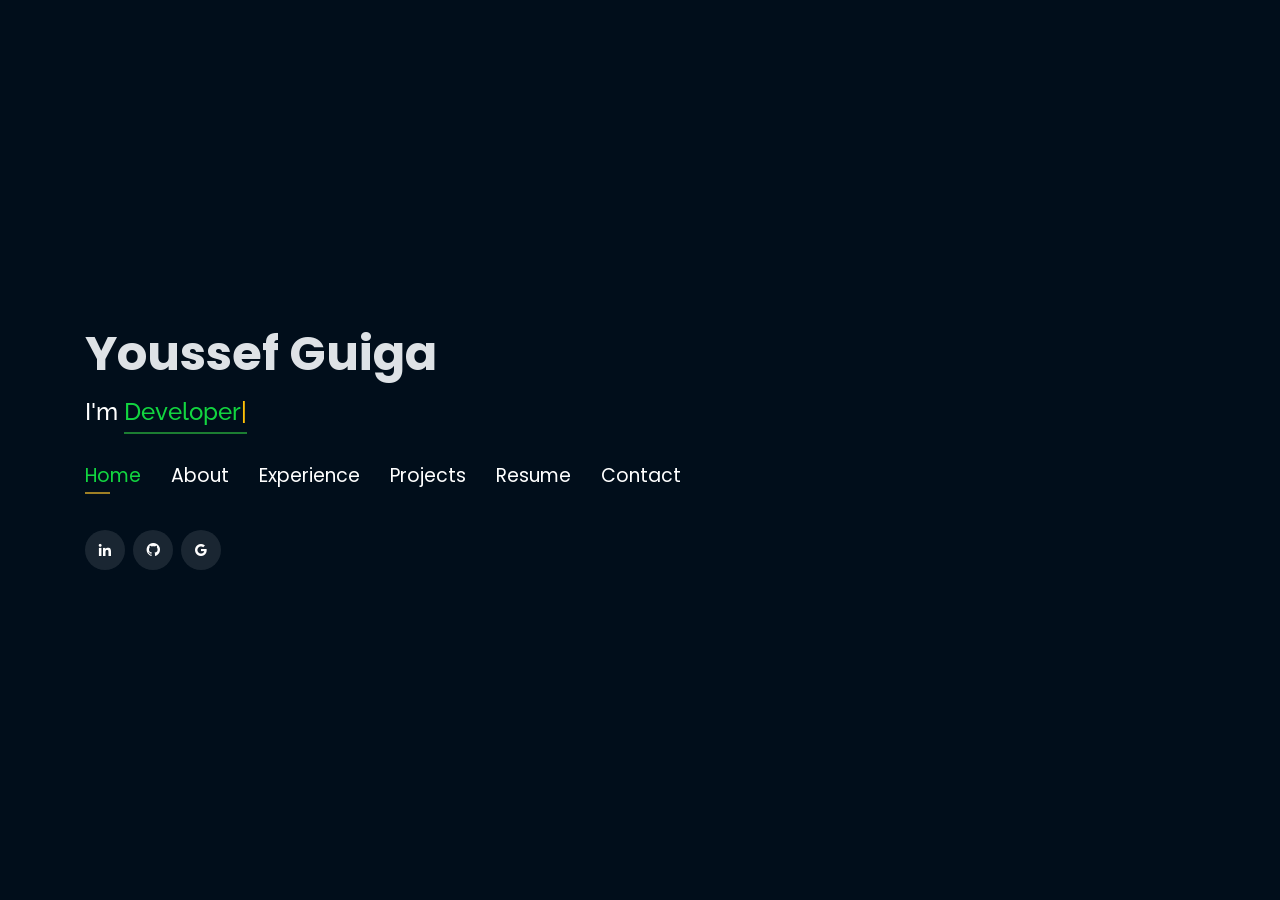
<file: index.html>
<!DOCTYPE html>
<html lang="en">

<head>
  <!-- Google Tag Manager -->
  <script>(function(w,d,s,l,i){w[l]=w[l]||[];w[l].push({'gtm.start':
  new Date().getTime(),event:'gtm.js'});var f=d.getElementsByTagName(s)[0],
  j=d.createElement(s),dl=l!='dataLayer'?'&l='+l:'';j.async=true;j.src=
  'https://www.googletagmanager.com/gtm.js?id='+i+dl;f.parentNode.insertBefore(j,f);
  })(window,document,'script','dataLayer','GTM-5BB8W2X');</script>
  <!-- End Google Tag Manager -->
  <link rel="icon" type="image/png" href="/favicon.png"/>
  <meta charset="utf-8">
  <meta content="width=device-width, initial-scale=1.0" name="viewport">

  <title>Personal Portfolio</title>
  <meta content="" name="descriptison">
  <meta content="" name="keywords">

  <!-- Google Fonts -->
  <link href="https://fonts.googleapis.com/css?family=Open+Sans:300,300i,400,400i,600,600i,700,700i|Raleway:300,300i,400,400i,500,500i,600,600i,700,700i|Poppins:300,300i,400,400i,500,500i,600,600i,700,700i" rel="stylesheet">

  <!-- Vendor CSS Files -->
  <link href="assets/vendor/bootstrap/css/bootstrap.min.css" rel="stylesheet">
  <link href="assets/vendor/icofont/icofont.min.css" rel="stylesheet">
  <link href="assets/vendor/remixicon/remixicon.css" rel="stylesheet">
  <link href="assets/vendor/owl.carousel/assets/owl.carousel.min.css" rel="stylesheet">
  <link href="assets/vendor/boxicons/css/boxicons.min.css" rel="stylesheet">
  <link href="assets/vendor/venobox/venobox.css" rel="stylesheet">

  <!-- Template Main CSS File -->
  <link href="assets/css/style.css" rel="stylesheet">


  <!-- Global site tag (gtag.js) - Google Analytics -->
  <script async src="https://www.googletagmanager.com/gtag/js?id=UA-169007209-3"></script>
  <script>
    window.dataLayer = window.dataLayer || [];
    function gtag(){dataLayer.push(arguments);}
    gtag('js', new Date());

    gtag('config', 'UA-169007209-3');
  </script>



  <!-- =======================================================
  * Template Name: Personal - v2.1.0
  * Template URL: https://bootstrapmade.com/personal-free-resume-bootstrap-template/
  * Author: BootstrapMade.com
  * License: https://bootstrapmade.com/license/
  ======================================================== -->
</head>

<body>
  
  <!-- Google Tag Manager (noscript) -->
  <noscript><iframe src="https://www.googletagmanager.com/ns.html?id=GTM-5BB8W2X"
  height="0" width="0" style="display:none;visibility:hidden"></iframe></noscript>
  <!-- End Google Tag Manager (noscript) -->
  <!-- ======= Header ======= -->
  <header id="header" class="header-tops">

    <div class="container">

      <h1><a href="index.html">Youssef Guiga</a></h1>
      <h2 style="color:#fff">I'm <span class="typing" style="color:#12D640"></span></h2>
      <nav class="nav-menu d-none d-lg-block">
        <ul>
          <li class="active"><a href="#header"> <span>Home</span></a></li>
          <li><a href="#about"><span>About</span></a></li>
          <li><a href="#experience"> <span>Experience</span></a></li>
<!--          <li><a href="#projects"> <span>Projects</span></a></li>-->
          <li><a href="#portfolio"> <span>Projects</span></a></li>
          
          <li><a href="assets/img/experience/youssef_guiga_cv.pdf" target="_blank"> <span>Resume</span></a></li>
          <!-- <li><a href="#links"> <span>Resume & Links</span></a></li> -->
          <li><a href="#contacts"> <span>Contact</span></a></li>

        </ul>
      </nav><!-- .nav-menu -->

      <div class="social-links">
          <a href="https://www.linkedin.com/in/youssefguiga/" target="_blank" class="linkedin"><i class="bx bxl-linkedin"></i></a>
          <a href="https://github.com/Youssef-Guiga" target="_blank" class="github"><i class="bx bxl-github"></i></a>
          <a href="mailto:youssefguiga@gmail.com" target="_blank" class="google"><i class="bx bxl-google"></i></a>

      </div>

    </div>
  </header><!-- End Header -->

  <!-- ======= About Section ======= -->
  <section id="about" class="about">

    <!-- ======= About Me ======= -->
    <div class="about-me container">

      <div class="section-title">
        <h2>About</h2>
      </div>

      <div class="row">
        <div class="col-lg-4" data-aos="fade-right">
          <img src="assets/img/me.JPG" class="img-fluid" alt="">
        </div>
        <div class="col-lg-8 pt-4 pt-lg-0 content" data-aos="fade-left">
          <p>Final-year Computer Science and Networks Engineering student at INSAT, passionate about Cloud Computing
            and DevOps. Proven hands-on experience in full-stack web development and designing scalable,
            high-performance infrastructure. Currently seeking a 6-month Graduation Internship (PFE) starting
            February 2027 in Cloud/DevOps environments.
          </p>
          <!-- <div class="row">
            <div class="col-lg-6">
              <ul>
                <li><i class="icofont-rounded-right"></i> <strong>Birthday:</strong> 12 October 1996</li>
                <li><i class="icofont-rounded-right"></i> <strong>Phone:</strong> +1 480-401-8112</li>
              </ul>
            </div>
            <div class="col-lg-6">
              <ul>
                <li><i class="icofont-rounded-right"></i> <strong>City:</strong> Tempe, AZ</li>
                <li><i class="icofont-rounded-right"></i> <strong>Email:</strong> rajaprerak@gmail.com</li>
              </ul>
            </div>
          </div> -->
        </div>
      </div>

    </div><!-- End About Me -->

   <!-- ======= Interests ======= -->
<div class="interests container">

  <div class="section-title">
    <h2>Interests</h2>
  </div>

  <div class="row gy-4">
        <!-- DevOps & Cloud -->
    <div class="col-lg-6 d-flex mb-4">
      <div class="interest-group bg-custom-dark p-4 rounded w-100 d-flex flex-column justify-content-between">
        <h3 class="text-light">☁️ DevOps & Cloud</h3>
        <p class="text-muted">Deploying, automating and monitoring systems</p>
        <div class="tags mt-auto">
          <span>Docker</span>
          <span>GitHub Actions</span>
          <span>Jenkins</span>
          <span>Terraform</span>
          <span>AWS</span>
          <span>Azure</span>
          <span>Prometheus</span>
          <span>kubernetes</span>
        </div>
      </div>
    </div>
    <!-- Frontend Development -->
    <div class="col-lg-6 d-flex mb-4">
      <div class="interest-group bg-custom-dark p-4 rounded w-100 d-flex flex-column justify-content-between">
        <h3 class="text-light">🎨 Frontend Development</h3>
        <p class="text-muted">Creating interactive and user-friendly interfaces</p>
        <div class="tags mt-auto">
          <span>Angular</span>
          <span>Tailwind CSS</span>
        </div>
      </div>
    </div>

    <!-- Backend Development -->
    <div class="col-lg-6 d-flex mb-4">
      <div class="interest-group bg-custom-dark p-4 rounded w-100 d-flex flex-column justify-content-between">
        <h3 class="text-light">🧠 Backend Development</h3>
        <p class="text-muted">Building fast and scalable APIs and logic</p>
        <div class="tags mt-auto">
          <span>Express.js</span>
          <span>NestJS</span>
        </div>
      </div>
    </div>

    <!-- Databases -->
    <div class="col-lg-6 d-flex mb-4">
      <div class="interest-group bg-custom-dark p-4 rounded w-100 d-flex flex-column justify-content-between">
        <h3 class="text-light">🗄️ Databases</h3>
        <p class="text-muted">Managing and structuring application data</p>
        <div class="tags mt-auto">
          <span>MySQL</span>
          <span>PostgreSQL</span>
        </div>
      </div>
    </div>



  </div>
</div>
<!-- End Interests -->

  </section><!-- End About Section -->
  <!-- Start Experience Section -->

  <section id="experience" class="services">
    <div class="container">
      <div class="section-title">
        <h2>Experience</h2>
      </div>
      <div class="row">
          <div class="col-lg-12" data-aos="fade-up">

              <!-- PwC France -->
              <div class="col-md-12 mt-4 mt-md-0 icon-box" data-aos="fade-up" data-aos-delay="100">
                <h4 style="text-align:left;">
                  <img src="assets/img/experience/pwc_logo.jpeg" alt="PwC France" style="height:24px; width:24px; margin-right:10px; vertical-align:middle">
                  <a href="#" style="color:#12d640">PwC France</a><br>
                </h4>
                <h5 style="text-align:left;">Summer 2026</h5>
                <p style="text-align:left;color:#fff"><em>Software Engineering Intern</em></p>
                <ul style="text-align:left;">
                  <li>Built a gateway that optimizes routing of prompts across a set of models based on price and benchmark performance.</li>
                  <li>Focused on scalability and statelessness in the system's design.</li>
                </ul>
              </div>

              <!-- BeMySense -->
              <div class="col-md-12 mt-4 mt-md-0 icon-box" data-aos="fade-up" data-aos-delay="100">
                <h4 style="text-align:left;">
                  <img src="assets/img/experience/bemysense_logo.jpeg" alt="BeMySense" style="height:24px; width:24px; margin-right:10px; vertical-align:middle">
                  <a href="#" style="color:#12d640">BeMySense</a>
                  <span style="color:#aaa;font-size:0.85em;">(Qatar)</span><br>
                </h4>
                <h5 style="text-align:left;">2025 - Present</h5>
                <p style="text-align:left;color:#fff"><em>Cloud & DevOps Engineer</em></p>
                <ul style="text-align:left;">
                  <li>Managed AWS infrastructure, optimizing performance, security, and scalability.</li>
                  <li>Contributing to backend development.</li>
                </ul>
              </div>

              <!-- CarbonJar -->
              <div class="col-md-12 mt-4 mt-md-0 icon-box" data-aos="fade-up" data-aos-delay="100">
                <h4 style="text-align:left;">
                  <img src="assets/img/experience/carbon_jar_logo.jpeg" alt="CarbonJar" style="height:24px; width:24px; margin-right:10px; vertical-align:middle">
                  <a href="#" style="color:#12d640">CarbonJar</a><br>
                </h4>
                <h5 style="text-align:left;">2025</h5>
                <p style="text-align:left;color:#fff"><em>Cloud & DevOps Engineer</em></p>
                <ul style="text-align:left;">
                  <li>Built the AWS infrastructure for a SaaS platform, focusing on scalability, reliability, and automation.</li>
                  <li>Strengthened cloud and DevOps skills through end-to-end infrastructure ownership.</li>
                </ul>
              </div>

              <!-- JoodLab Internship -->
              <div class="col-md-12 mt-4 mt-md-0 icon-box" data-aos="fade-up" data-aos-delay="100">
                <h4 style="text-align:left;">
                  <!-- REPLACE WITH YOUR IMAGE ICON -->
                  <img src="assets/img/experience/joodlab.jpeg" alt="DevOps" style="height:24px; width:24px; margin-right:10px; vertical-align:middle">
                  <a href="#" style="color:#12d640">JoodLab</a><br>
                </h4>
                <h5 style="text-align:left;">June 2024 - August 2024</h5>
                <p style="text-align:left;color:#fff"><em>DevOps Intern</em></p>
                <ul style="text-align:left;">
                  <li>Designed and implemented CI/CD pipelines using Docker and Flask.</li>
                  <li>Automated workflow processes with Python scripts.</li>
                  <li>Contributed to web development projects.</li>
                </ul>
              </div>

              <!-- HackSpace Instructor -->
              <div class="col-md-12 mt-4 mt-md-0 icon-box" data-aos="fade-up" data-aos-delay="100">
                <h4 style="text-align:left;">
                  <!-- REPLACE WITH YOUR IMAGE ICON -->
                  <img src="assets/img/experience/hackspace.jpg" alt="Teaching" style="height:24px; width:24px; margin-right:10px; vertical-align:middle">
                  <a href="#" style="color:#12d640">HackSpace</a><br>
                </h4>
                <h5 style="text-align:left;">September 2023 - Present</h5>
                <p style="text-align:left;color:#fff"><em>Instructor</em></p>
                <ul style="text-align:left;">
                  <li>Mentored 50+ students in Arduino, Python, and web development through hands-on workshops.</li>
                  <li>Developed beginner-friendly curricula.</li>
                </ul>
              </div>

              <!-- JEI Membership -->
              <div class="col-md-12 mt-4 mt-md-0 icon-box" data-aos="fade-up" data-aos-delay="100">
                <h4 style="text-align:left;">
                  <!-- REPLACE WITH YOUR IMAGE ICON -->
                  <img src="assets/img/experience/jei.jpg" alt="Team" style="height:24px; width:24px; margin-right:10px; vertical-align:middle">
                  <a href="https://www.linkedin.com/company/junior-entreprise-insat/" style="color:#12d640">Junior Entreprise INSAT (JEI)</a><br>
                </h4>
                <h5 style="text-align:left;">2023 - Present</h5>
                <p style="text-align:left;color:#fff"><em>Active Member</em></p>
                <ul style="text-align:left;">
                  <li>Collaborated on real-world projects for clients.</li>
                  <li>As a member of JEI, I actively contributed to the deployment of numerous projects.</li>
                </ul>
              </div>

              <!-- ACM SysAdmin -->
              <div class="col-md-12 mt-4 mt-md-0 icon-box" data-aos="fade-up" data-aos-delay="100">
                <h4 style="text-align:left;">
                  <!-- REPLACE WITH YOUR IMAGE ICON -->
                  <img src="assets/img/experience/acm.jpg" alt="Server" style="height:24px; width:24px; margin-right:10px; vertical-align:middle">
                  <a href="https://www.acm.org/" style="color:#12d640">Association for Computing Machinery (ACM)</a><br>
                </h4>
                <h5 style="text-align:left;">2022 - 2023</h5>
                <p style="text-align:left;color:#fff"><em>System Administrator</em></p>
                <ul style="text-align:left;">
                  <li>Built and maintained infrastructure for competitive programming events serving 100+ participants.</li>
                  <li>Configured Docker-based judging systems (DOM-JUDGE) that improved competition runtime reliability by.</li>
                </ul>
              </div>
          </div>
        </div>
    </div>
</section>

  <!-- End Experience Section -->



  <!-- Start Project Section -->
  <section id="portfolio" class="portfolio">
    <div class="container">

      <div class="section-title">
        <h2>Projects</h2>
      </div>
      
      <div class="row">
        <div class="col-lg-12 d-flex justify-content-center">
          <ul id="portfolio-flters">
            <li data-filter="*" class="filter-active">All</li>
            <li data-filter=".filter-app">Web-App</li>
            <li data-filter=".filter-project">Project</li>
          </ul>
        </div>
      </div>

      <div class="row portfolio-container">
        <div class="col-lg-4 col-md-6 portfolio-item filter-project">
          <center><h4>CineVault</h4></center>
          <div class="portfolio-wrap">
            <img src="assets/img/project/cinevault.png" class="img-fluid" alt="CineVault">
            <div class="portfolio-info">
              <div class="portfolio-links">
                <a href="projects/cinevault.html" data-gall="portfolioDetailsGallery" data-vbtype="iframe" class="venobox" title="Project Details"><i class="bx bx-info-circle"></i></a>
              </div>
            </div>
          </div>
        </div>

        <div class="col-lg-4 col-md-6 portfolio-item filter-project">
          <center><h4>Unifunl</h4></center>
          <div class="portfolio-wrap">
            <img src="assets/img/project/unifunl.png" class="img-fluid" alt="Unifunl">
            <div class="portfolio-info">
              <div class="portfolio-links">
                <a href="projects/unifunl.html" data-gall="portfolioDetailsGallery" data-vbtype="iframe" class="venobox" title="Project Details"><i class="bx bx-info-circle"></i></a>
              </div>
            </div>
          </div>
        </div>

         <div class="col-lg-4 col-md-6 portfolio-item filter-project">
          <center><h4>Orbit</h4></center>
          <div class="portfolio-wrap">
            <img src="assets/img/project/491955798_122123738996747048_7343676805666899504_n.jpg" class="img-fluid" alt="">
            <div class="portfolio-info">
              
              <div class="portfolio-links">
                <a href="projects/iras.html" data-gall="portfolioDetailsGallery" data-vbtype="iframe" class="venobox" title="Project Details"><i class="bx bx-info-circle"></i></a>
              </div>
            </div>
          </div>
        </div>
                <div class="col-lg-4 col-md-6 portfolio-item filter-app">
          <center><h4>NRW </h4></center>
          <div class="portfolio-wrap">
            <img src="assets/img/project/Capture d'écran 2025-05-04 215129.png" class="img-fluid" alt="">
            <div class="portfolio-info">
              <div class="portfolio-links">
                <a href="projects/vdg.html" data-gall="portfolioDetailsGallery" data-vbtype="iframe" class="venobox" title="Project Details"><i class="bx bx-info-circle"></i></a>
              </div>
            </div>
          </div>
        </div>
        <div class="col-lg-4 col-md-6 portfolio-item filter-app">
          <center><h4>Book Store</h4></center>
          <div class="portfolio-wrap">
            <img src="assets/img/project/inside-book-store-yau-ma-tei-hong-kong_1048944-9756385.webp" class="img-fluid" alt="">
            <div class="portfolio-info">
              
              <div class="portfolio-links">
                <a href="projects/twitteranalysis.html" data-gall="portfolioDetailsGallery" data-vbtype="iframe" class="venobox" title="Project Details"><i class="bx bx-info-circle"></i></a>
              </div>
            </div>
          </div>
        </div>

       
                <div class="col-lg-4 col-md-6 portfolio-item filter-project">
          <center><h4>mlops pipeline</h4></center>
          <div class="portfolio-wrap">
            <img src="assets/img/project/mlops.webp" class="img-fluid" alt="">
            <div class="portfolio-info">
              
              <div class="portfolio-links">
                <a href="projects/mlops-pipeline.html" data-gall="portfolioDetailsGallery" data-vbtype="iframe" class="venobox" title="Project Details"><i class="bx bx-info-circle"></i></a>
              </div>
            </div>
          </div>
        </div>

        <div class="col-lg-4 col-md-6 portfolio-item filter-app">
          <center><h4>insat wbesite</h4></center>
          <div class="portfolio-wrap">
            <img src="assets/img/project/Capture d'écran 2025-05-04 211527.png" class="img-fluid" alt="">
            <div class="portfolio-info">
              
              <div class="portfolio-links">
                <a href="projects/musicplayer.html" data-gall="portfolioDetailsGallery" data-vbtype="iframe" class="venobox" title="Project Details"><i class="bx bx-info-circle"></i></a>
              </div>
            </div>
          </div>
        </div>

        <div class="col-lg-4 col-md-6 portfolio-item filter-app">
          <center><h4>todo app</h4></center>
          <div class="portfolio-wrap">
            <img src="assets/img/project/267c058c-1de3-400f-9a0b-1ae57d8dddf1 (1).jpg" class="img-fluid" alt="">
            <div class="portfolio-info">
              
              <div class="portfolio-links">
                <a href="projects/recommender.html" data-gall="portfolioDetailsGallery" data-vbtype="iframe" class="venobox" title="Project Details"><i class="bx bx-info-circle"></i></a>
              </div>
            </div>
          </div>
        </div>

        <!-- <div class="col-lg-4 col-md-6 portfolio-item filter-app">
          <center><h4>To-Do App</h4></center>
          <div class="portfolio-wrap">
            <img src="assets/img/project/todo.jpg" class="img-fluid" alt="">
            <div class="portfolio-info">
              <div class="portfolio-links">
                <a href="projects/todo.html" data-gall="portfolioDetailsGallery" data-vbtype="iframe" class="venobox" title="Project Details"><i class="bx bx-info-circle"></i></a>
              </div>
            </div>
          </div>
        </div> -->

        <div class="col-lg-4 col-md-6 portfolio-item filter-app">
          <!-- <br> -->
          <center><h4>flask blog</h4></center>
          <div class="portfolio-wrap">
            <img src="assets/img/project/information-articles-blogging-device-screen_53876-124046.webp" class="img-fluid" alt="">
            <div class="portfolio-info">
              <h4>Resume Section Classifier</h4>
              <div class="portfolio-links">
                <a href="projects/resume.html" data-gall="portfolioDetailsGallery" data-vbtype="iframe" class="venobox" title="Project Details"><i class="bx bx-info-circle"></i></a>
              </div>
            </div>
          </div>
        </div>

        <!-- <div class="col-lg-4 col-md-6 portfolio-item filter-app">
          <br>
          <center><h4>Tech Blog</h4></center>
          <div class="portfolio-wrap">
            <img src="assets/img/project/blog.jpg" class="img-fluid" alt="">
            <div class="portfolio-info">
              <div class="portfolio-links">
                <a href="projects/blog.html" data-gall="portfolioDetailsGallery" data-vbtype="iframe" class="venobox" title="Project Details"><i class="bx bx-info-circle"></i></a>
              </div>
            </div>
          </div>
        </div> -->

 

        <!-- <div class="col-lg-4 col-md-6 portfolio-item filter-app">
          <center><h4>ML-DL Web-App</h4></center>
          <div class="portfolio-wrap">
            <img src="assets/img/project/ml.jpg" class="img-fluid" alt="">
            <div class="portfolio-info">
              <div class="portfolio-links">
                <a href="projects/ml.html" data-gall="portfolioDetailsGallery" data-vbtype="iframe" class="venobox" title="Project Details"><i class="bx bx-info-circle"></i></a>
              </div>
            </div>
          </div>
        </div>

        

        <div class="col-lg-4 col-md-6 portfolio-item filter-project">
    
          <center><h4>Image Generator</h4></center>
          <div class="portfolio-wrap">
            <img src="assets/img/project/gan.jpg" class="img-fluid" alt="">
            <div class="portfolio-info">
              <div class="portfolio-links">
                <a href="projects/gan.html" data-gall="portfolioDetailsGallery" data-vbtype="iframe" class="venobox" title="Project Details"><i class="bx bx-info-circle"></i></a>
              </div>
            </div>
          </div>
        </div> -->

      </div>
    </div>
  </section>

  <!-- End Project Section -->



 




  <!-- Start Links section -->
  <section id="links" class="services">
    <div class="container">
      <div class="section-title">
        <h2>Resume & Links</h2>
      </div>
      <div class="row">
        <div class="col-md-3 mt-4 mt-md-0 icon-box" data-aos="fade-up" data-aos-delay="100">
          <a href="assets/img/experience/youssef_guiga_cv.pdf" target="_blank"><div class="icon"><i class="icofont-page"></i></div></a>
          <h4 class="title"><a href="assets/img/experience/youssef_guiga_cv.pdf" target="_blank">Resume</a></h4>
          <p class="description" style="color:#fff;">The link contains downloadable resume</p>
        </div>

        <!-- <div class="col-md-3 mt-4 mt-md-0 icon-box" data-aos="fade-up" data-aos-delay="100">
          <a href="https://techingenious.herokuapp.com/" target="_blank"><div class="icon"><i class="icofont-page"></i></div></a>
          <h4 class="title"><a href="https://techingenious.herokuapp.com/" target="_blank">Blog</a></h4>
          <p class="description" style="color:#fff;">Blog containing articles on AI, coding, development</p>
        </div> -->
      </div>
    </div>
  </section> <!--End Links Section -->


  <!-- Start Contact Section -->

  <section id="contacts" class="contact">
    <div class="container">

      <div class="section-title">
        <h2>Contact</h2>
      </div>

      <div class="row mt-2">

        <div class="col-md-6 d-flex align-items-stretch">
          <div class="info-box">
            <i class="bx bx-map"></i>
            <h3>My Address</h3>
            <p>cite olympique</p>
            <p>tunis</p>
            
          </div>
        </div>

        <div class="col-md-6 mt-4 mt-md-0 d-flex align-items-stretch">
          <div class="info-box">
            <i class="bx bx-share-alt"></i>
            <h3>Social Profiles</h3>
            <div class="social-links">
              <a href="https://www.linkedin.com/in/youssefguiga/" target="_blank" class="linkedin"><i class="bx bxl-linkedin"></i></a>
              <a href="https://github.com/Youssef-Guiga" target="_blank" class="github"><i class="bx bxl-github"></i></a>
              <a href="mailto:youssefguiga@gmail.com" target="_blank" class="google"><i class="bx bxl-google"></i></a>

            </div>
          </div>
        </div>

        <div class="col-md-6 mt-4 d-flex align-items-stretch">
          <div class="info-box">
            <i class="bx bx-envelope"></i>
            <h3>Email</h3>
            <p>youssefguiga@gmail.com</p>
            <p>youssef.guiga@insat.ucar.tn</p>
          </div>
        </div>
        <div class="col-md-6 mt-4 d-flex align-items-stretch">
          <div class="info-box">
            <i class="bx bx-phone-call"></i>
            <h3>Contact</h3>
            <p>+216 25215252</p>
          </div>
        </div>
      </div>
      <!-- <div id="sfczmlqxr5caww28rswrt8849ghbekgnh3j" ></div><script type="text/javascript" src="https://counter1.stat.ovh/private/counter.js?c=zmlqxr5caww28rswrt8849ghbekgnh3j&down=async" async></script><noscript><a href="https://www.freecounterstat.com" title="free web counter"><img src="https://counter1.stat.ovh/private/freecounterstat.php?c=zmlqxr5caww28rswrt8849ghbekgnh3j" border="0" title="free web counter" alt="free web counter" style="visibility: none;"></a></noscript> -->
    </div>
  </section>

  <!-- End Contact Section -->

  <!-- Vendor JS Files -->
  <script src="assets/vendor/jquery/jquery.min.js"></script>
  <script src="assets/vendor/bootstrap/js/bootstrap.bundle.min.js"></script>
  <script src="assets/vendor/jquery.easing/jquery.easing.min.js"></script>
  <script src="assets/vendor/php-email-form/validate.js"></script>
  <script src="assets/vendor/waypoints/jquery.waypoints.min.js"></script>
  <script src="assets/vendor/counterup/counterup.min.js"></script>
  <script src="assets/vendor/owl.carousel/owl.carousel.min.js"></script>
  <script src="assets/vendor/isotope-layout/isotope.pkgd.min.js"></script>
  <script src="assets/vendor/venobox/venobox.min.js"></script>
  <script src="assets/vendor/typed.js/typed.min.js"></script>
  <script type="text/javascript">
    var typed = new Typed('.typing',{
      strings: ["Developer", "Cloud and Devops Enthusiast"],
      loop: true,
      typeSpeed: 65,
      backSpeed: 65
    });
  </script>

  <!-- Template Main JS File -->
  <script src="assets/js/main.js"></script>

</body>

</html>
</file>
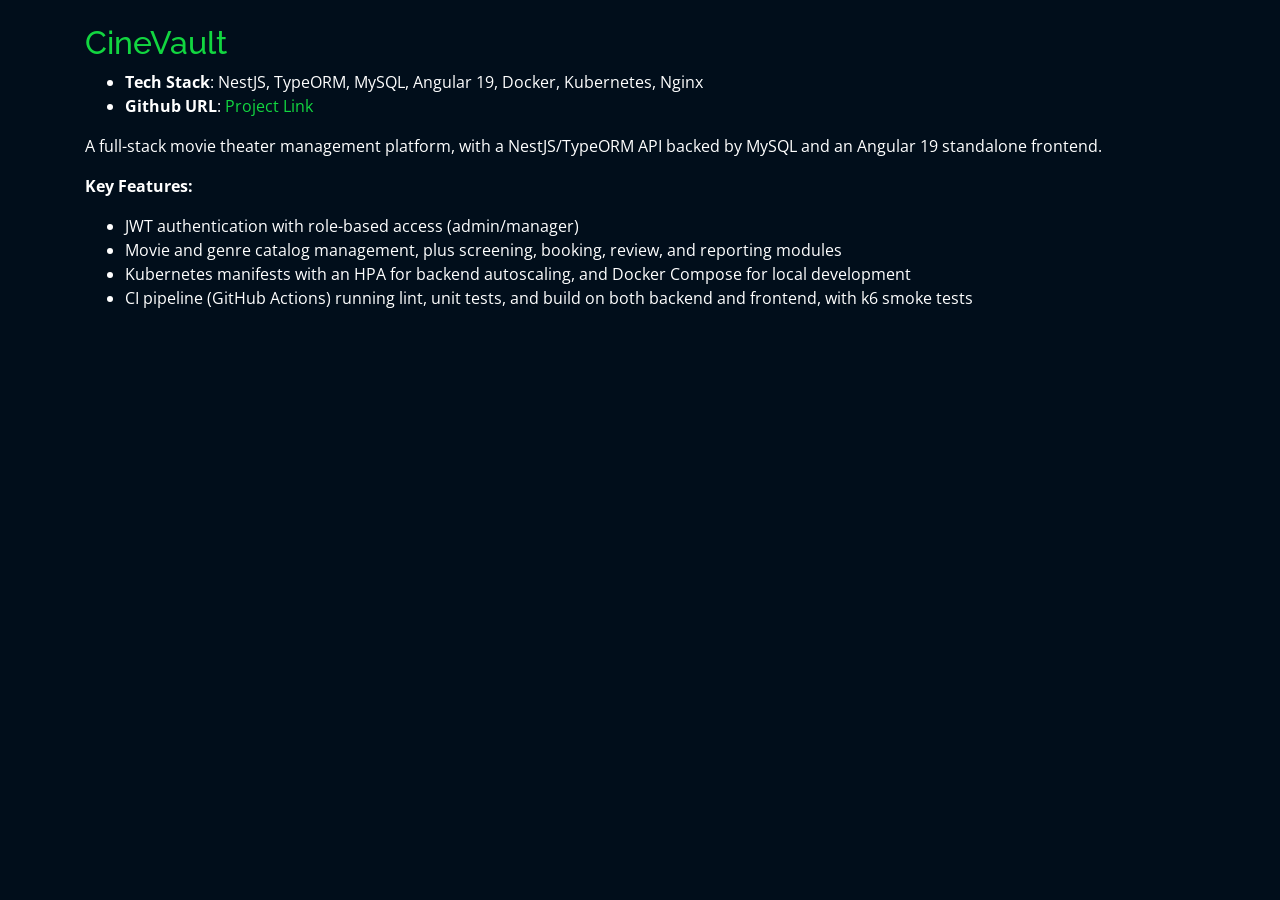
<file: projects/cinevault.html>
<html lang="en">
<head>
    <meta charset="utf-8">
    <meta content="width=device-width, initial-scale=1.0" name="viewport">

    <title>CineVault</title>
    <meta content="Full-stack movie theater management platform built with NestJS and Angular" name="description">
    <meta content="nestjs, angular, typeorm, mysql, docker, kubernetes, ci/cd" name="keywords">

    <!-- Favicons -->
    <link href="../assets/img/favicon.png" rel="icon">
    <link href="../assets/img/apple-touch-icon.png" rel="apple-touch-icon">

    <!-- Google Fonts -->
    <link href="https://fonts.googleapis.com/css?family=Open+Sans:300,300i,400,400i,600,600i,700,700i|Raleway:300,300i,400,400i,500,500i,600,600i,700,700i|Poppins:300,300i,400,400i,500,500i,600,600i,700,700i" rel="stylesheet">

    <!-- Vendor CSS Files -->
    <link href="../assets/vendor/bootstrap/css/bootstrap.min.css" rel="stylesheet">
    <link href="../assets/vendor/icofont/icofont.min.css" rel="stylesheet">
    <link href="../assets/vendor/remixicon/remixicon.css" rel="stylesheet">
    <link href="../assets/vendor/owl.carousel/assets/owl.carousel.min.css" rel="stylesheet">
    <link href="../assets/vendor/boxicons/css/boxicons.min.css" rel="stylesheet">
    <link href="../assets/vendor/venobox/venobox.css" rel="stylesheet">

    <!-- Template Main CSS File -->
    <link href="../assets/css/style.css" rel="stylesheet">
</head>

<body>
<!-- ======= Portfolio Details ======= -->
<main id="main">
  <div id="portfolio-details" class="portfolio-details">
    <div class="container">
      <div class="row">
        <div class="col-lg-12 portfolio-info">
          <br>
          <h2 style="color:#12d640">CineVault</h2>
          <ul>
            <li><strong>Tech Stack</strong>: NestJS, TypeORM, MySQL, Angular 19, Docker, Kubernetes, Nginx</li>
            <li><strong>Github URL</strong>: <a href="https://github.com/Youssef-Guiga/Cine-vault" target="_blank">Project Link</a></li>
          </ul>
          <p>
            A full-stack movie theater management platform, with a NestJS/TypeORM API backed by MySQL and
            an Angular 19 standalone frontend.
          </p>
          <p><strong>Key Features:</strong></p>
          <ul>
            <li>JWT authentication with role-based access (admin/manager)</li>
            <li>Movie and genre catalog management, plus screening, booking, review, and reporting modules</li>
            <li>Kubernetes manifests with an HPA for backend autoscaling, and Docker Compose for local development</li>
            <li>CI pipeline (GitHub Actions) running lint, unit tests, and build on both backend and frontend, with k6 smoke tests</li>
          </ul>
        </div>
      </div>
    </div>
  </div><!-- End Portfolio Details -->
</main><!-- End #main -->

<!-- Vendor JS Files -->
<script src="../assets/vendor/jquery/jquery.min.js"></script>
<script src="../assets/vendor/bootstrap/js/bootstrap.bundle.min.js"></script>
<script src="../assets/vendor/jquery.easing/jquery.easing.min.js"></script>
<script src="../assets/vendor/php-email-form/validate.js"></script>
<script src="../assets/vendor/waypoints/jquery.waypoints.min.js"></script>
<script src="../assets/vendor/counterup/counterup.min.js"></script>
<script src="../assets/vendor/owl.carousel/owl.carousel.min.js"></script>
<script src="../assets/vendor/isotope-layout/isotope.pkgd.min.js"></script>
<script src="../assets/vendor/venobox/venobox.min.js"></script>

<!-- Template Main JS File -->
<script src="../assets/js/main.js"></script>
</body>
</html>
</file>
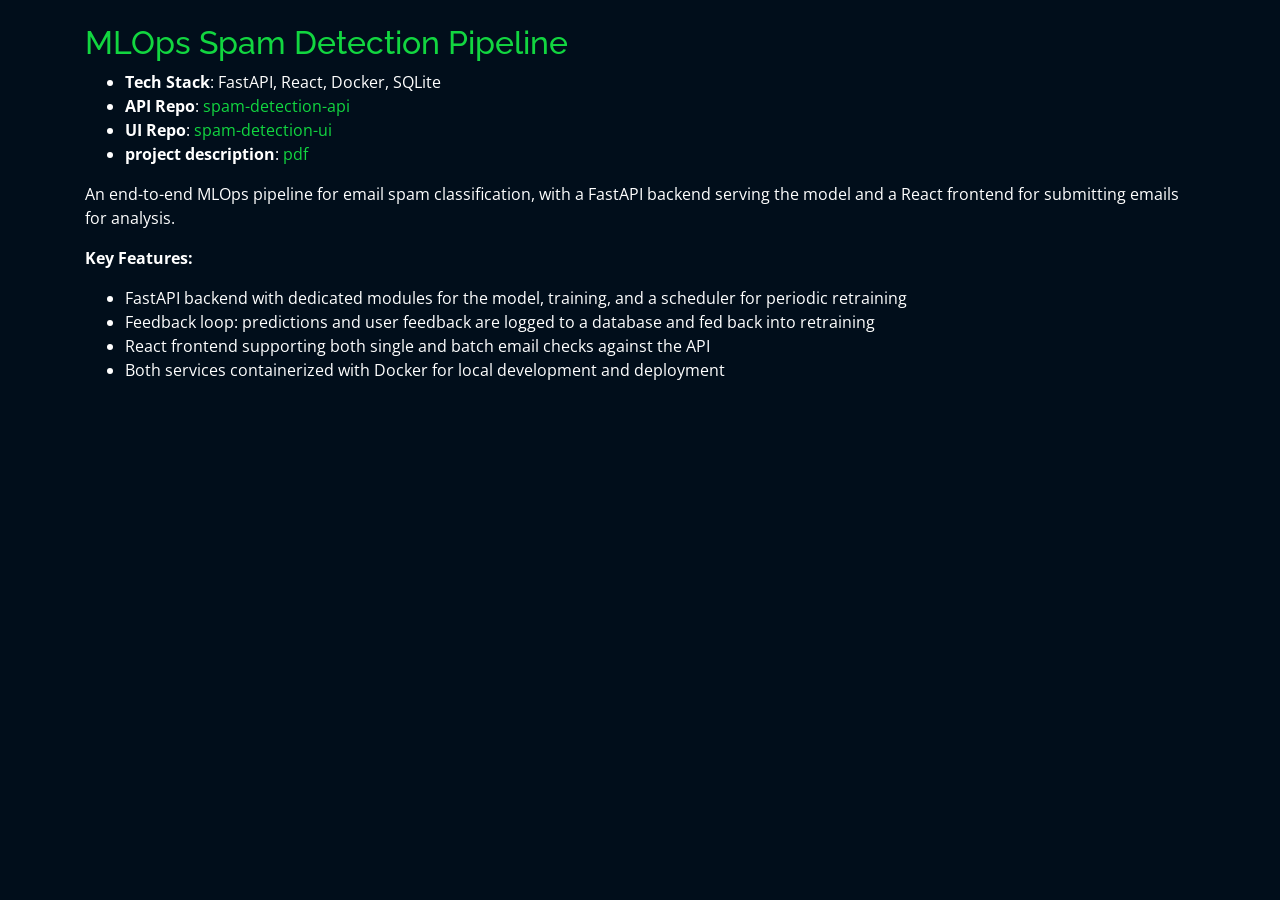
<file: projects/mlops-pipeline.html>
<html lang="en">
<head>
    <meta charset="utf-8">
    <meta content="width=device-width, initial-scale=1.0" name="viewport">
  
    <title>MLOps Spam Detection Pipeline</title>
    <meta content="MLOps pipeline for email spam classification with a FastAPI backend and React frontend" name="description">
    <meta content="mlops, fastapi, react, docker, machine learning, spam detection" name="keywords">
  
    <!-- Favicons -->
    <link href="../assets/img/favicon.png" rel="icon">
    <link href="../assets/img/apple-touch-icon.png" rel="apple-touch-icon">
  
    <!-- Google Fonts -->
    <link href="https://fonts.googleapis.com/css?family=Open+Sans:300,300i,400,400i,600,600i,700,700i|Raleway:300,300i,400,400i,500,500i,600,600i,700,700i|Poppins:300,300i,400,400i,500,500i,600,600i,700,700i" rel="stylesheet">
  
    <!-- Vendor CSS Files -->
    <link href="../assets/vendor/bootstrap/css/bootstrap.min.css" rel="stylesheet">
    <link href="../assets/vendor/icofont/icofont.min.css" rel="stylesheet">
    <link href="../assets/vendor/remixicon/remixicon.css" rel="stylesheet">
    <link href="../assets/vendor/owl.carousel/assets/owl.carousel.min.css" rel="stylesheet">
    <link href="../assets/vendor/boxicons/css/boxicons.min.css" rel="stylesheet">
    <link href="../assets/vendor/venobox/venobox.css" rel="stylesheet">
  
    <!-- Template Main CSS File -->
    <link href="../assets/css/style.css" rel="stylesheet">
</head>

<body>
<!-- ======= Portfolio Details ======= -->
<main id="main">
  <div id="portfolio-details" class="portfolio-details">
    <div class="container">
      <div class="row">
        <div class="col-lg-12 portfolio-info">
          <br>
          <h2 style="color:#12d640">MLOps Spam Detection Pipeline</h2>
          <ul>
            <li><strong>Tech Stack</strong>: FastAPI, React, Docker, SQLite</li>
            <li><strong>API Repo</strong>: <a href="https://github.com/Youssef-Guiga/spam-detection-api" target="_blank">spam-detection-api</a></li>
            <li><strong>UI Repo</strong>: <a href="https://github.com/Youssef-Guiga/spam-detection-ui" target="_blank">spam-detection-ui</a></li>
            <li><strong>project description</strong>: <a href="https://drive.google.com/file/d/1RjZwPcrWYnxg-Posi4r5AeGNrNO6SJDq/view?usp=sharing" target="_blank">pdf</a></li>
          </ul>

          <p>
            An end-to-end MLOps pipeline for email spam classification, with a FastAPI backend serving the
            model and a React frontend for submitting emails for analysis.
          </p>

          <p><strong>Key Features:</strong></p>
          <ul>
            <li>FastAPI backend with dedicated modules for the model, training, and a scheduler for periodic retraining</li>
            <li>Feedback loop: predictions and user feedback are logged to a database and fed back into retraining</li>
            <li>React frontend supporting both single and batch email checks against the API</li>
            <li>Both services containerized with Docker for local development and deployment</li>
          </ul>
        </div>
      </div>
    </div>
  </div><!-- End Portfolio Details -->
</main><!-- End #main -->

<!-- Vendor JS Files -->
<script src="../assets/vendor/jquery/jquery.min.js"></script>
<script src="../assets/vendor/bootstrap/js/bootstrap.bundle.min.js"></script>
<script src="../assets/vendor/jquery.easing/jquery.easing.min.js"></script>
<script src="../assets/vendor/php-email-form/validate.js"></script>
<script src="../assets/vendor/waypoints/jquery.waypoints.min.js"></script>
<script src="../assets/vendor/counterup/counterup.min.js"></script>
<script src="../assets/vendor/owl.carousel/owl.carousel.min.js"></script>
<script src="../assets/vendor/isotope-layout/isotope.pkgd.min.js"></script>
<script src="../assets/vendor/venobox/venobox.min.js"></script>

<!-- Template Main JS File -->
<script src="../assets/js/main.js"></script>
</body>
</html>
</file>
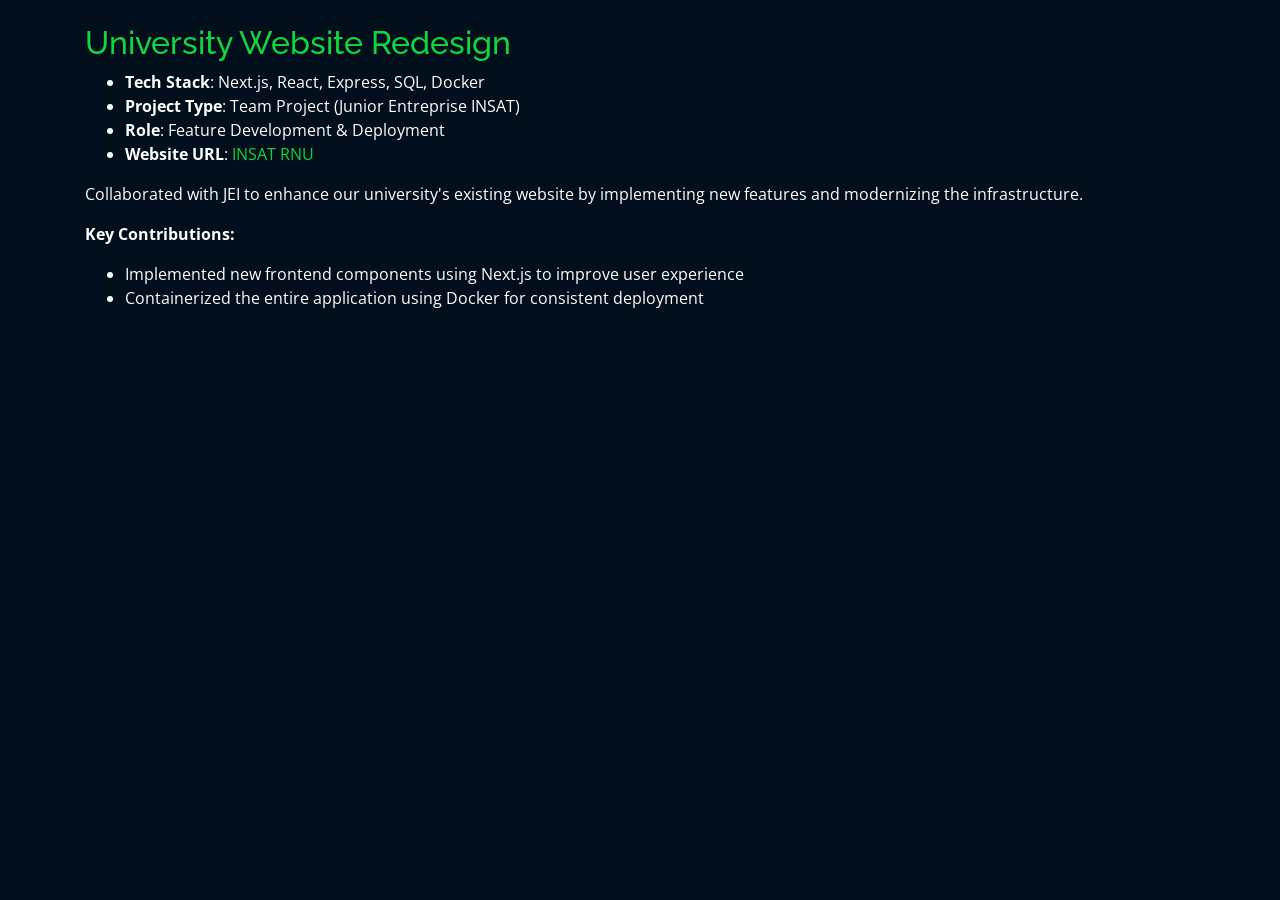
<file: projects/musicplayer.html>
<html lang="en">
<head>
    <meta charset="utf-8">
    <meta content="width=device-width, initial-scale=1.0" name="viewport">
  
    <title>University Website Redesign</title>
    <meta content="Collaborative project to enhance university website with JEI" name="description">
    <meta content="nextjs, react, express, docker, university website" name="keywords">
  
    <!-- Favicons -->
    <link href="../assets/img/favicon.png" rel="icon">
    <link href="../assets/img/apple-touch-icon.png" rel="apple-touch-icon">
  
    <!-- Google Fonts -->
    <link href="https://fonts.googleapis.com/css?family=Open+Sans:300,300i,400,400i,600,600i,700,700i|Raleway:300,300i,400,400i,500,500i,600,600i,700,700i|Poppins:300,300i,400,400i,500,500i,600,600i,700,700i" rel="stylesheet">
  
    <!-- Vendor CSS Files -->
    <link href="../assets/vendor/bootstrap/css/bootstrap.min.css" rel="stylesheet">
    <link href="../assets/vendor/icofont/icofont.min.css" rel="stylesheet">
    <link href="../assets/vendor/remixicon/remixicon.css" rel="stylesheet">
    <link href="../assets/vendor/owl.carousel/assets/owl.carousel.min.css" rel="stylesheet">
    <link href="../assets/vendor/boxicons/css/boxicons.min.css" rel="stylesheet">
    <link href="../assets/vendor/venobox/venobox.css" rel="stylesheet">
  
    <!-- Template Main CSS File -->
    <link href="../assets/css/style.css" rel="stylesheet">
</head>

<body>
<!-- ======= Portfolio Details ======= -->
<main id="main">
  <div id="portfolio-details" class="portfolio-details">
    <div class="container">

      <div class="row">
        <div class="col-lg-12 portfolio-info">
          <br>
          <h2 style="color:#12d640">University Website Redesign</h2>
          <ul>
            <li><strong>Tech Stack</strong>: Next.js, React, Express, SQL, Docker</li>
            <li><strong>Project Type</strong>: Team Project (Junior Entreprise INSAT)</li>
            <li><strong>Role</strong>: Feature Development & Deployment</li>
            <li><strong>Website URL</strong>: <a href="https://insat.rnu.tn/" target="_blank">INSAT RNU</a></li>
          </ul>

          <p>
            Collaborated with JEI to enhance our university's existing website by implementing new features and modernizing the infrastructure.
          </p>
          
          <p>
            <strong>Key Contributions:</strong>
          </p>
          <ul>
            <li>Implemented new frontend components using Next.js to improve user experience</li>
            <li>Containerized the entire application using Docker for consistent deployment</li>
          </ul> 
        </div>
      </div>

    </div>
  </div><!-- End Portfolio Details -->
</main><!-- End #main -->

<!-- Vendor JS Files -->
<script src="../assets/vendor/jquery/jquery.min.js"></script>
<script src="../assets/vendor/bootstrap/js/bootstrap.bundle.min.js"></script>
<script src="../assets/vendor/jquery.easing/jquery.easing.min.js"></script>
<script src="../assets/vendor/php-email-form/validate.js"></script>
<script src="../assets/vendor/waypoints/jquery.waypoints.min.js"></script>
<script src="../assets/vendor/counterup/counterup.min.js"></script>
<script src="../assets/vendor/owl.carousel/owl.carousel.min.js"></script>
<script src="../assets/vendor/isotope-layout/isotope.pkgd.min.js"></script>
<script src="../assets/vendor/venobox/venobox.min.js"></script>

<!-- Template Main JS File -->
<script src="../assets/js/main.js"></script>
</body>
</html>
</file>
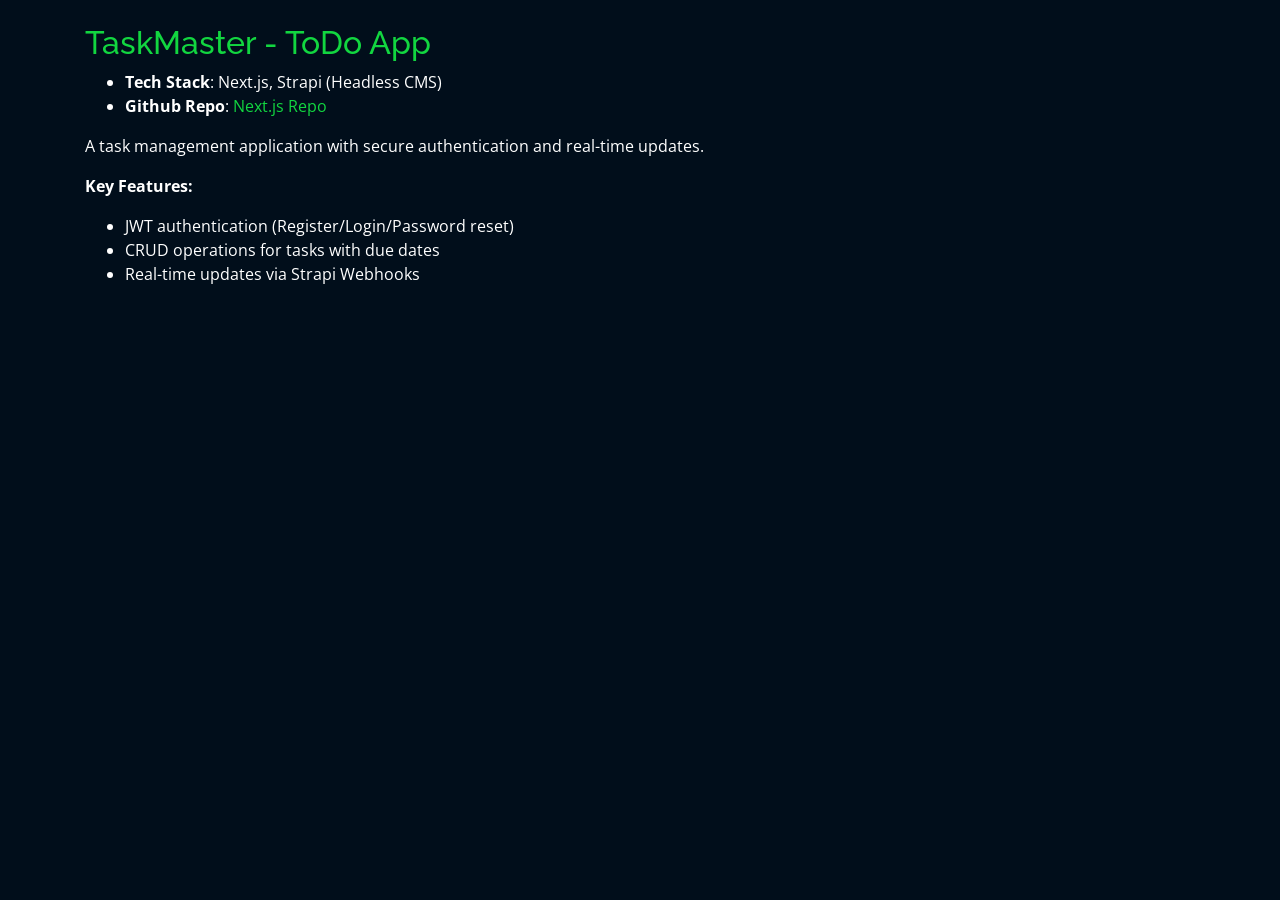
<file: projects/recommender.html>
<html lang="en">
<head>
    <meta charset="utf-8">
    <meta content="width=device-width, initial-scale=1.0" name="viewport">
  
    <title>TaskMaster - ToDo App</title>
    <meta content="Full-featured ToDo application with JWT authentication" name="description">
    <meta content="nextjs, strapi, todo app, jwt authentication" name="keywords">
  
    <!-- Favicons -->
    <link href="../assets/img/favicon.png" rel="icon">
    <link href="../assets/img/apple-touch-icon.png" rel="apple-touch-icon">
  
    <!-- Google Fonts -->
    <link href="https://fonts.googleapis.com/css?family=Open+Sans:300,300i,400,400i,600,600i,700,700i|Raleway:300,300i,400,400i,500,500i,600,600i,700,700i|Poppins:300,300i,400,400i,500,500i,600,600i,700,700i" rel="stylesheet">
  
    <!-- Vendor CSS Files -->
    <link href="../assets/vendor/bootstrap/css/bootstrap.min.css" rel="stylesheet">
    <link href="../assets/vendor/icofont/icofont.min.css" rel="stylesheet">
    <link href="../assets/vendor/remixicon/remixicon.css" rel="stylesheet">
    <link href="../assets/vendor/owl.carousel/assets/owl.carousel.min.css" rel="stylesheet">
    <link href="../assets/vendor/boxicons/css/boxicons.min.css" rel="stylesheet">
    <link href="../assets/vendor/venobox/venobox.css" rel="stylesheet">
  
    <!-- Template Main CSS File -->
    <link href="../assets/css/style.css" rel="stylesheet">
</head>

<body>
<!-- ======= Portfolio Details ======= -->
<main id="main">
  <div id="portfolio-details" class="portfolio-details">
    <div class="container">
      <div class="row">
        <div class="col-lg-12 portfolio-info">
          <br>
          <h2 style="color:#12d640">TaskMaster - ToDo App</h2>
          <ul>
            <li><strong>Tech Stack</strong>: Next.js, Strapi (Headless CMS)</li>
            <li><strong>Github Repo</strong>: <a href="https://github.com/yourusername/taskmaster-nextjs" target="_blank">Next.js Repo</a></li>
          </ul>

          <p>
            A task management application with secure authentication and real-time updates.
          </p>
          
          <p>
            <strong>Key Features:</strong>
          </p>
          <ul>
            <li>JWT authentication (Register/Login/Password reset)</li>
            <li>CRUD operations for tasks with due dates</li>
            <li>Real-time updates via Strapi Webhooks</li>
          </ul>
        </div>
      </div>
    </div>
  </div><!-- End Portfolio Details -->
</main><!-- End #main -->

<!-- Vendor JS Files -->
<script src="../assets/vendor/jquery/jquery.min.js"></script>
<script src="../assets/vendor/bootstrap/js/bootstrap.bundle.min.js"></script>
<script src="../assets/vendor/jquery.easing/jquery.easing.min.js"></script>
<script src="../assets/vendor/php-email-form/validate.js"></script>
<script src="../assets/vendor/waypoints/jquery.waypoints.min.js"></script>
<script src="../assets/vendor/counterup/counterup.min.js"></script>
<script src="../assets/vendor/owl.carousel/owl.carousel.min.js"></script>
<script src="../assets/vendor/isotope-layout/isotope.pkgd.min.js"></script>
<script src="../assets/vendor/venobox/venobox.min.js"></script>

<!-- Template Main JS File -->
<script src="../assets/js/main.js"></script>
</body>
</html>
</file>
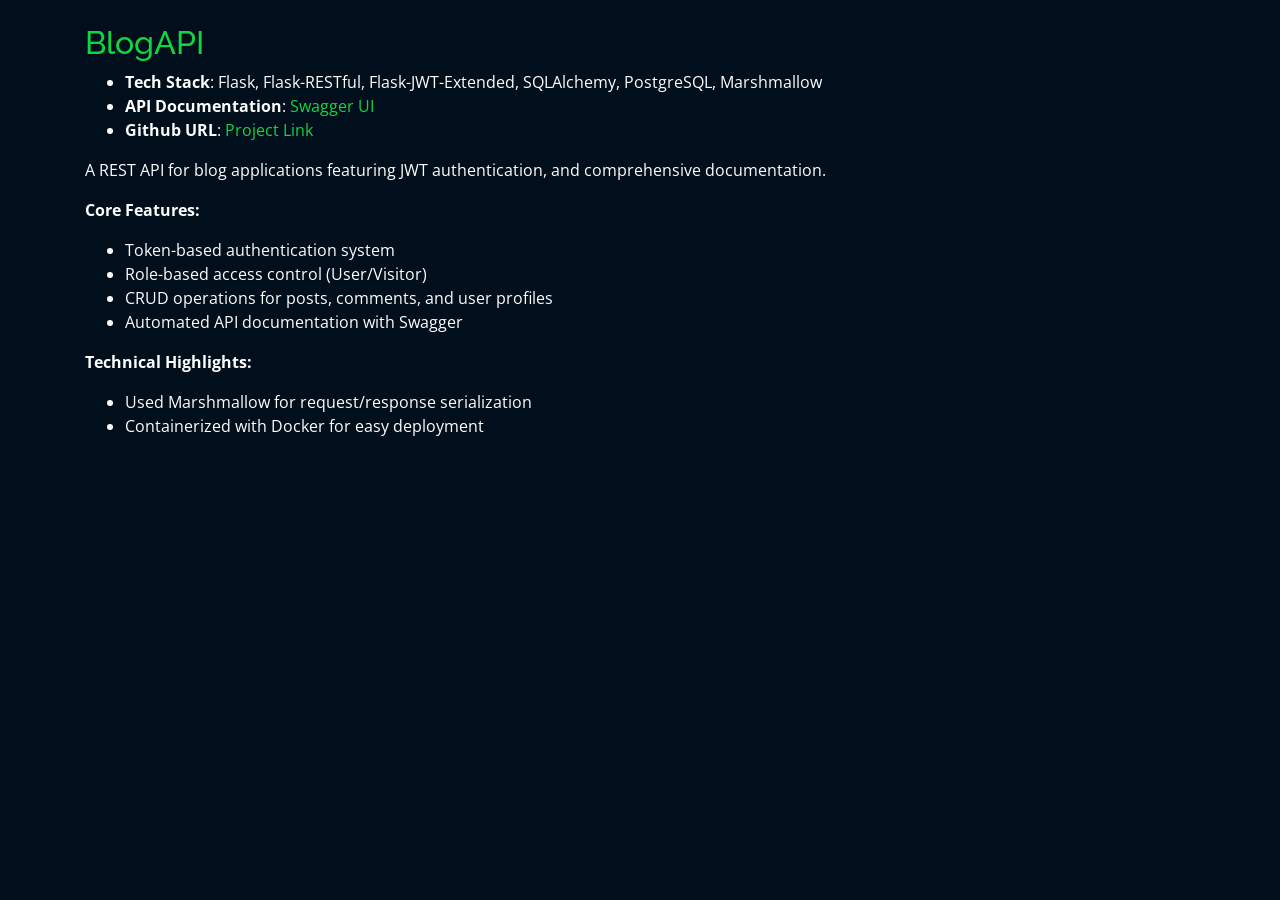
<file: projects/resume.html>
<html lang="en">
<head>
  <meta charset="utf-8">
  <meta content="width=device-width, initial-scale=1.0" name="viewport">

  <title>BlogAPI - Flask RESTful Service</title>
  <meta content="REST API for blog management with JWT authentication" name="description">
  <meta content="flask, python, rest api, jwt, swagger" name="keywords">

  <!-- Favicons -->
  <link href="../assets/img/favicon.png" rel="icon">
  <link href="../assets/img/apple-touch-icon.png" rel="apple-touch-icon">

  <!-- Google Fonts -->
  <link href="https://fonts.googleapis.com/css?family=Open+Sans:300,300i,400,400i,600,600i,700,700i|Raleway:300,300i,400,400i,500,500i,600,600i,700,700i|Poppins:300,300i,400,400i,500,500i,600,600i,700,700i" rel="stylesheet">

  <!-- Vendor CSS Files -->
  <link href="../assets/vendor/bootstrap/css/bootstrap.min.css" rel="stylesheet">
  <link href="../assets/vendor/icofont/icofont.min.css" rel="stylesheet">
  <link href="../assets/vendor/remixicon/remixicon.css" rel="stylesheet">
  <link href="../assets/vendor/owl.carousel/assets/owl.carousel.min.css" rel="stylesheet">
  <link href="../assets/vendor/boxicons/css/boxicons.min.css" rel="stylesheet">
  <link href="../assets/vendor/venobox/venobox.css" rel="stylesheet">

  <!-- Template Main CSS File -->
  <link href="../assets/css/style.css" rel="stylesheet">

  <!-- =======================================================
  * Template Name: Personal - v2.2.0
  * Template URL: https://bootstrapmade.com/personal-free-resume-bootstrap-template/
  * Author: BootstrapMade.com
  * License: https://bootstrapmade.com/license/
  ======================================================== -->
</head>

<body data-gr-c-s-loaded="true">

<!-- ======= Portfolio Details ======= -->
  <main id="main">
    <div id="portfolio-details" class="portfolio-details">
      <div class="container">

        <div class="row">

          <div class="col-lg-12 portfolio-info">
            <br>
            <h2 style="color:#12d640">BlogAPI</h2>
            <ul>
              <li><strong>Tech Stack</strong>: Flask, Flask-RESTful, Flask-JWT-Extended, SQLAlchemy, PostgreSQL, Marshmallow</li>
              <li><strong>API Documentation</strong>: <a href="#" target="_blank">Swagger UI</a></li>
              <li><strong>Github URL</strong>: <a href="https://github.com/Youssef-Guiga/blog-api" target="_blank">Project Link</a></li>
            </ul>

            <p>
              A REST API for blog applications featuring JWT authentication, and comprehensive documentation.
            </p>

            <p><strong>Core Features:</strong></p>
            <ul>
              <li>Token-based authentication system</li>
              <li>Role-based access control (User/Visitor)</li>
              <li>CRUD operations for posts, comments, and user profiles</li>
              <li>Automated API documentation with Swagger</li>
            </ul>

            <p><strong>Technical Highlights:</strong></p>
            <ul>
              <li>Used Marshmallow for request/response serialization</li>
              <li>Containerized with Docker for easy deployment</li>
            </ul>
          </div>

        </div>

      </div>
    </div><!-- End Portfolio Details -->
  </main><!-- End #main -->

 <!-- Vendor JS Files -->
  <script src="../assets/vendor/jquery/jquery.min.js"></script>
  <script src="../assets/vendor/bootstrap/js/bootstrap.bundle.min.js"></script>
  <script src="../assets/vendor/jquery.easing/jquery.easing.min.js"></script>
  <script src="../assets/vendor/php-email-form/validate.js"></script>
  <script src="../assets/vendor/waypoints/jquery.waypoints.min.js"></script>
  <script src="../assets/vendor/counterup/counterup.min.js"></script>
  <script src="../assets/vendor/owl.carousel/owl.carousel.min.js"></script>
  <script src="../assets/vendor/isotope-layout/isotope.pkgd.min.js"></script>
  <script src="../assets/vendor/venobox/venobox.min.js"></script>

  <!-- Template Main JS File -->
  <script src="../assets/js/main.js"></script>
</body>
</html>
</file>
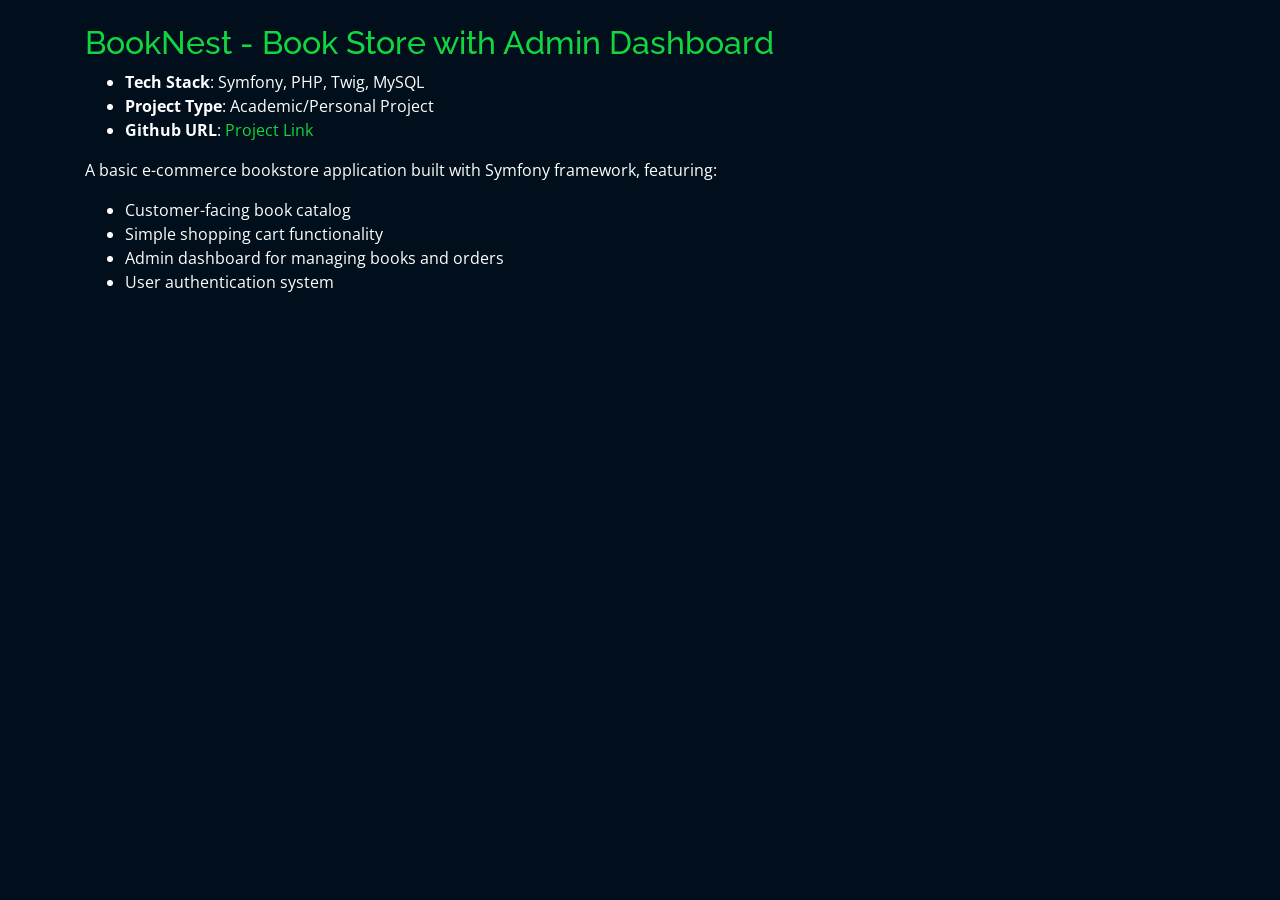
<file: projects/twitteranalysis.html>
<html lang="en">
<head>
    <meta charset="utf-8">
    <meta content="width=device-width, initial-scale=1.0" name="viewport">
  
    <title>BookNest - Book Store with Admin Dashboard</title>
    <meta content="Full-featured e-commerce bookstore with Symfony admin dashboard" name="description">
    <meta content="symfony, e-commerce, bookstore, admin dashboard, php" name="keywords">
  
    <!-- Favicons -->
    <link href="../assets/img/favicon.png" rel="icon">
    <link href="../assets/img/apple-touch-icon.png" rel="apple-touch-icon">
  
    <!-- Google Fonts -->
    <link href="https://fonts.googleapis.com/css?family=Open+Sans:300,300i,400,400i,600,600i,700,700i|Raleway:300,300i,400,400i,500,500i,600,600i,700,700i|Poppins:300,300i,400,400i,500,500i,600,600i,700,700i" rel="stylesheet">
  
    <!-- Vendor CSS Files -->
    <link href="../assets/vendor/bootstrap/css/bootstrap.min.css" rel="stylesheet">
    <link href="../assets/vendor/icofont/icofont.min.css" rel="stylesheet">
    <link href="../assets/vendor/remixicon/remixicon.css" rel="stylesheet">
    <link href="../assets/vendor/owl.carousel/assets/owl.carousel.min.css" rel="stylesheet">
    <link href="../assets/vendor/boxicons/css/boxicons.min.css" rel="stylesheet">
    <link href="../assets/vendor/venobox/venobox.css" rel="stylesheet">
  
    <!-- Template Main CSS File -->
    <link href="../assets/css/style.css" rel="stylesheet">
</head>

<body>
<!-- ======= Portfolio Details ======= -->
<main id="main">
  <div id="portfolio-details" class="portfolio-details">
    <div class="container">

      <div class="row">
        <div class="col-lg-12 portfolio-info">
          <br>
          <h2 style="color:#12d640">BookNest - Book Store with Admin Dashboard</h2>
          <ul>
            <li><strong>Tech Stack</strong>: Symfony, PHP, Twig, MySQL</li>
            <li><strong>Project Type</strong>: Academic/Personal Project</li>
            <li><strong>Github URL</strong>: <a href="https://github.com/Youssef-Guiga/Tp_Symfony" target="_blank">Project Link</a></li>
          </ul>
        
          <p>
            A basic e-commerce bookstore application built with Symfony framework, featuring:
          </p>
          <ul>
            <li>Customer-facing book catalog</li>
            <li>Simple shopping cart functionality</li>
            <li>Admin dashboard for managing books and orders</li>
            <li>User authentication system</li>
          </ul>
        
        </div>
      </div>

    </div>
  </div><!-- End Portfolio Details -->
</main><!-- End #main -->

<!-- Vendor JS Files -->
<script src="../assets/vendor/jquery/jquery.min.js"></script>
<script src="../assets/vendor/bootstrap/js/bootstrap.bundle.min.js"></script>
<script src="../assets/vendor/jquery.easing/jquery.easing.min.js"></script>
<script src="../assets/vendor/php-email-form/validate.js"></script>
<script src="../assets/vendor/waypoints/jquery.waypoints.min.js"></script>
<script src="../assets/vendor/counterup/counterup.min.js"></script>
<script src="../assets/vendor/owl.carousel/owl.carousel.min.js"></script>
<script src="../assets/vendor/isotope-layout/isotope.pkgd.min.js"></script>
<script src="../assets/vendor/venobox/venobox.min.js"></script>

<!-- Template Main JS File -->
<script src="../assets/js/main.js"></script>
</body>
</html>
</file>
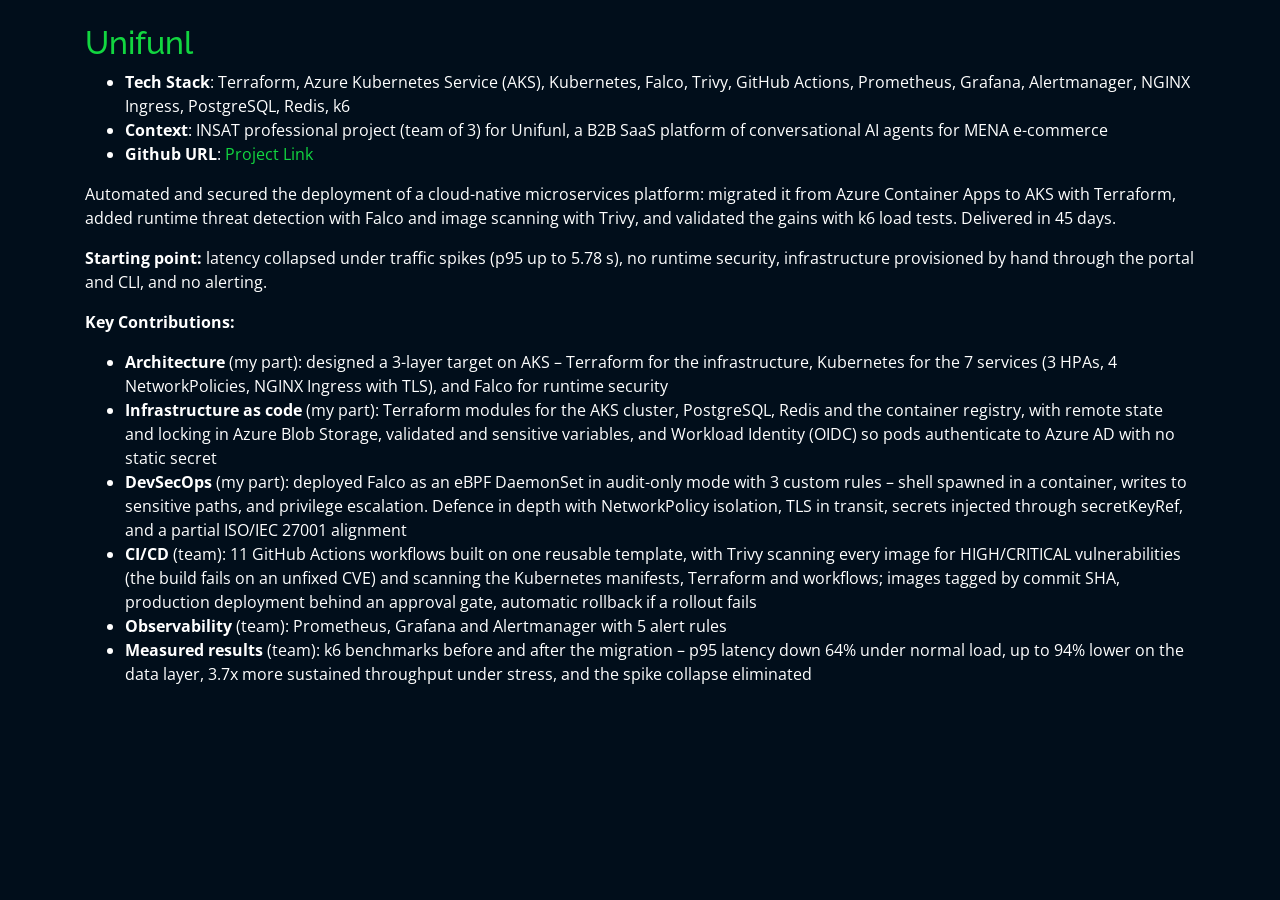
<file: projects/unifunl.html>
<html lang="en">
<head>
    <meta charset="utf-8">
    <meta content="width=device-width, initial-scale=1.0" name="viewport">

    <title>Unifunl</title>
    <meta content="Secure Azure Container Apps to AKS migration with Terraform, Falco and Trivy" name="description">
    <meta content="terraform, azure, aks, kubernetes, falco, trivy, devsecops, github actions, k6, devops, cloud" name="keywords">

    <!-- Favicons -->
    <link href="../assets/img/favicon.png" rel="icon">
    <link href="../assets/img/apple-touch-icon.png" rel="apple-touch-icon">

    <!-- Google Fonts -->
    <link href="https://fonts.googleapis.com/css?family=Open+Sans:300,300i,400,400i,600,600i,700,700i|Raleway:300,300i,400,400i,500,500i,600,600i,700,700i|Poppins:300,300i,400,400i,500,500i,600,600i,700,700i" rel="stylesheet">

    <!-- Vendor CSS Files -->
    <link href="../assets/vendor/bootstrap/css/bootstrap.min.css" rel="stylesheet">
    <link href="../assets/vendor/icofont/icofont.min.css" rel="stylesheet">
    <link href="../assets/vendor/remixicon/remixicon.css" rel="stylesheet">
    <link href="../assets/vendor/owl.carousel/assets/owl.carousel.min.css" rel="stylesheet">
    <link href="../assets/vendor/boxicons/css/boxicons.min.css" rel="stylesheet">
    <link href="../assets/vendor/venobox/venobox.css" rel="stylesheet">

    <!-- Template Main CSS File -->
    <link href="../assets/css/style.css" rel="stylesheet">
</head>

<body>
<!-- ======= Portfolio Details ======= -->
<main id="main">
  <div id="portfolio-details" class="portfolio-details">
    <div class="container">
      <div class="row">
        <div class="col-lg-12 portfolio-info">
          <br>
          <h2 style="color:#12d640">Unifunl</h2>
          <ul>
            <li><strong>Tech Stack</strong>: Terraform, Azure Kubernetes Service (AKS), Kubernetes, Falco, Trivy, GitHub Actions, Prometheus, Grafana, Alertmanager, NGINX Ingress, PostgreSQL, Redis, k6</li>
            <li><strong>Context</strong>: INSAT professional project (team of 3) for Unifunl, a B2B SaaS platform of conversational AI agents for MENA e-commerce</li>
            <li><strong>Github URL</strong>: <a href="https://github.com/Youssef-Guiga/unifunl-pfa" target="_blank">Project Link</a></li>
          </ul>
          <p>
            Automated and secured the deployment of a cloud-native microservices platform: migrated it from Azure Container Apps
            to AKS with Terraform, added runtime threat detection with Falco and image scanning with Trivy, and
            validated the gains with k6 load tests. Delivered in 45 days.
          </p>
          <p><strong>Starting point:</strong> latency collapsed under traffic spikes (p95 up to 5.78 s), no runtime security, infrastructure provisioned by hand through the portal and CLI, and no alerting.</p>
          <p><strong>Key Contributions:</strong></p>
          <ul>
            <li><strong>Architecture</strong> (my part): designed a 3-layer target on AKS &ndash; Terraform for the infrastructure, Kubernetes for the 7 services (3 HPAs, 4 NetworkPolicies, NGINX Ingress with TLS), and Falco for runtime security</li>
            <li><strong>Infrastructure as code</strong> (my part): Terraform modules for the AKS cluster, PostgreSQL, Redis and the container registry, with remote state and locking in Azure Blob Storage, validated and sensitive variables, and Workload Identity (OIDC) so pods authenticate to Azure AD with no static secret</li>
            <li><strong>DevSecOps</strong> (my part): deployed Falco as an eBPF DaemonSet in audit-only mode with 3 custom rules &ndash; shell spawned in a container, writes to sensitive paths, and privilege escalation. Defence in depth with NetworkPolicy isolation, TLS in transit, secrets injected through secretKeyRef, and a partial ISO/IEC 27001 alignment</li>
            <li><strong>CI/CD</strong> (team): 11 GitHub Actions workflows built on one reusable template, with Trivy scanning every image for HIGH/CRITICAL vulnerabilities (the build fails on an unfixed CVE) and scanning the Kubernetes manifests, Terraform and workflows; images tagged by commit SHA, production deployment behind an approval gate, automatic rollback if a rollout fails</li>
            <li><strong>Observability</strong> (team): Prometheus, Grafana and Alertmanager with 5 alert rules</li>
            <li><strong>Measured results</strong> (team): k6 benchmarks before and after the migration &ndash; p95 latency down 64% under normal load, up to 94% lower on the data layer, 3.7x more sustained throughput under stress, and the spike collapse eliminated</li>
          </ul>
        </div>
      </div>
    </div>
  </div><!-- End Portfolio Details -->
</main><!-- End #main -->

<!-- Vendor JS Files -->
<script src="../assets/vendor/jquery/jquery.min.js"></script>
<script src="../assets/vendor/bootstrap/js/bootstrap.bundle.min.js"></script>
<script src="../assets/vendor/jquery.easing/jquery.easing.min.js"></script>
<script src="../assets/vendor/php-email-form/validate.js"></script>
<script src="../assets/vendor/waypoints/jquery.waypoints.min.js"></script>
<script src="../assets/vendor/counterup/counterup.min.js"></script>
<script src="../assets/vendor/owl.carousel/owl.carousel.min.js"></script>
<script src="../assets/vendor/isotope-layout/isotope.pkgd.min.js"></script>
<script src="../assets/vendor/venobox/venobox.min.js"></script>

<!-- Template Main JS File -->
<script src="../assets/js/main.js"></script>
</body>
</html>
</file>
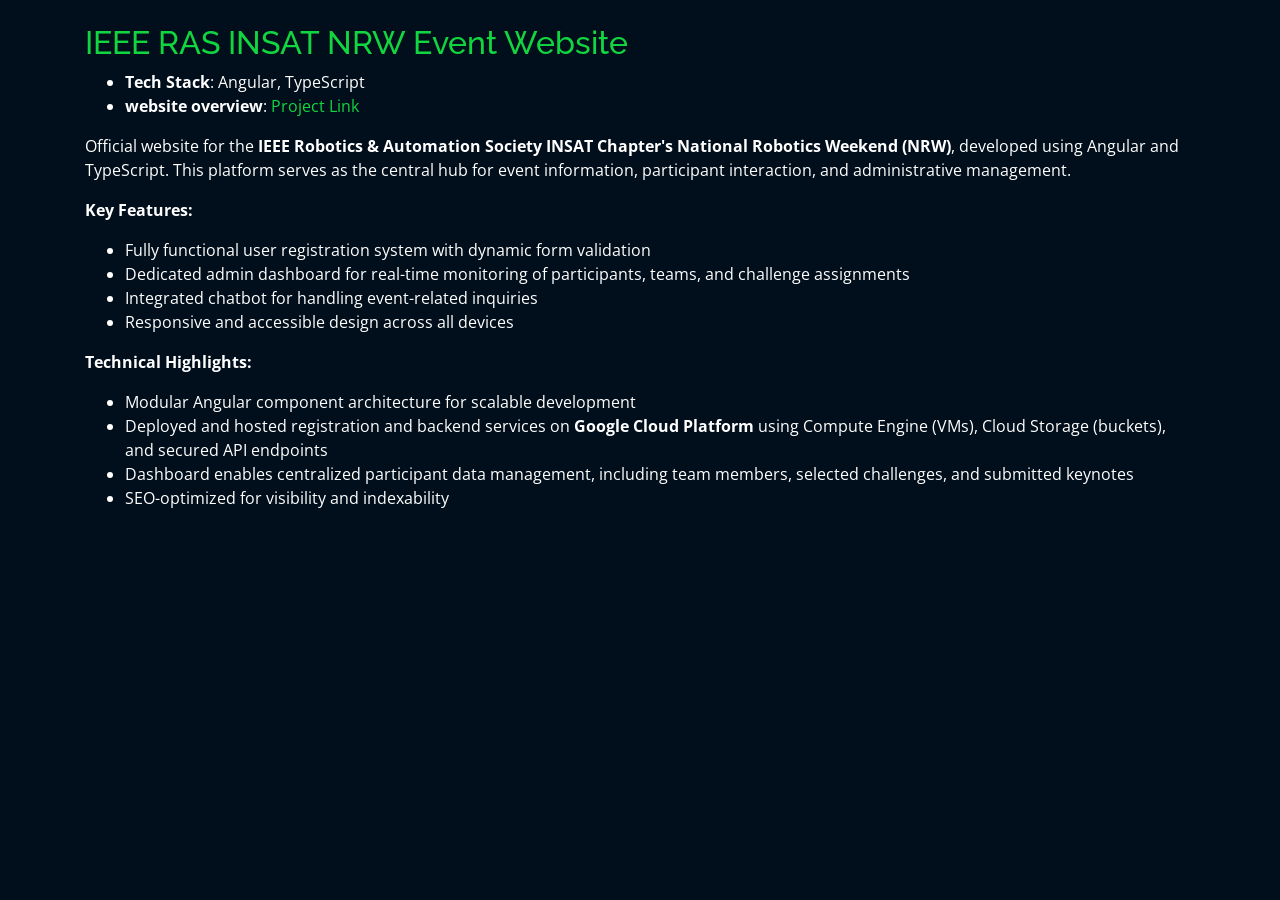
<file: projects/vdg.html>
<html lang="en">
<head>
  <meta charset="utf-8">
  <meta content="width=device-width, initial-scale=1.0" name="viewport">

  <title>IEEE RAS INSAT NRW Event</title>
  <meta content="" name="descriptison">
  <meta content="" name="keywords">

  <!-- Favicons -->
  <link href="../assets/img/favicon.png" rel="icon">
  <link href="../assets/img/apple-touch-icon.png" rel="apple-touch-icon">

  <!-- Google Fonts -->
  <link href="https://fonts.googleapis.com/css?family=Open+Sans:300,300i,400,400i,600,600i,700,700i|Raleway:300,300i,400,400i,500,500i,600,600i,700,700i|Poppins:300,300i,400,400i,500,500i,600,600i,700,700i" rel="stylesheet">

  <!-- Vendor CSS Files -->
  <link href="../assets/vendor/bootstrap/css/bootstrap.min.css" rel="stylesheet">
  <link href="../assets/vendor/icofont/icofont.min.css" rel="stylesheet">
  <link href="../assets/vendor/remixicon/remixicon.css" rel="stylesheet">
  <link href="../assets/vendor/owl.carousel/assets/owl.carousel.min.css" rel="stylesheet">
  <link href="../assets/vendor/boxicons/css/boxicons.min.css" rel="stylesheet">
  <link href="../assets/vendor/venobox/venobox.css" rel="stylesheet">

  <!-- Template Main CSS File -->
  <link href="../assets/css/style.css" rel="stylesheet">

  <!-- =======================================================
  * Template Name: Personal - v2.2.0
  * Template URL: https://bootstrapmade.com/personal-free-resume-bootstrap-template/
  * Author: BootstrapMade.com
  * License: https://bootstrapmade.com/license/
  ======================================================== -->
</head>

<body data-gr-c-s-loaded="true">

<!-- ======= Portfolio Details ======= -->
  <main id="main">
    <div id="portfolio-details" class="portfolio-details">
      <div class="container">

        <div class="row">

          <div class="col-lg-12 portfolio-info">
            <br>
            <h2 style="color:#12d640">IEEE RAS INSAT NRW Event Website</h2>

            <ul>
              <li><strong>Tech Stack</strong>: Angular, TypeScript</li>
                <li><strong>website overview</strong>: <a href="https://nrw.ieee.tn/" target="_blank">Project Link</a></li>
              
            </ul>

<p>
  Official website for the <strong>IEEE Robotics & Automation Society INSAT Chapter's National Robotics Weekend (NRW)</strong>, developed using Angular and TypeScript. This platform serves as the central hub for event information, participant interaction, and administrative management.
</p>

<p><strong>Key Features:</strong></p>
<ul>
  <li>Fully functional user registration system with dynamic form validation</li>
  <li>Dedicated admin dashboard for real-time monitoring of participants, teams, and challenge assignments</li>
  <li>Integrated chatbot for handling event-related inquiries</li>
  <li>Responsive and accessible design across all devices</li>
</ul>

<p><strong>Technical Highlights:</strong></p>
<ul>
  <li>Modular Angular component architecture for scalable development</li>
  <li>Deployed and hosted registration and backend services on <strong>Google Cloud Platform</strong> using Compute Engine (VMs), Cloud Storage (buckets), and secured API endpoints</li>
  <li>Dashboard enables centralized participant data management, including team members, selected challenges, and submitted keynotes</li>
  <li>SEO-optimized for visibility and indexability</li>
</ul>

          </div>

        </div>

      </div>
    </div><!-- End Portfolio Details -->
  </main><!-- End #main -->

 <!-- Vendor JS Files -->
  <script async="" src="//www.google-analytics.com/analytics.js"></script>
</file>
<file: assets/vendor/venobox/venobox.css>
/* ------ venobox.css --------*/
.vbox-overlay *, .vbox-overlay *:before, .vbox-overlay *:after{
    -webkit-backface-visibility: hidden;
    -webkit-box-sizing:border-box;
    -moz-box-sizing:border-box;
    box-sizing:border-box;
}
.vbox-overlay * { 
    -webkit-backface-visibility: visible;
    backface-visibility: visible;
}
.vbox-overlay{
    display: -webkit-flex;
    display: flex;
    -webkit-flex-direction: column;
    flex-direction: column;
    -webkit-justify-content: center;
    justify-content: center;
    -webkit-align-items: center;
    align-items: center;
    position: fixed;
    left: 0;
    top: 0;
    bottom: 0;
    right: 0;
    z-index: 999999;
}

/* ----- navigation ----- */
.vbox-title{
    width: 100%;
    height: 40px;
    float: left;
    text-align: center;
    line-height: 28px;
    font-size: 12px;
    padding: 6px 50px;
    overflow: hidden;
    position: fixed;
    display: none;
    left: 0;
    z-index: 89;
}
.vbox-close{
    cursor: pointer;
    position: fixed;
    top: -1px;
    right: 0;
    width: 50px;
    height: 40px;
    padding: 6px;
    display: block;
    background-position:10px center;
    overflow: hidden;
    font-size: 24px;
    line-height: 1;
    text-align: center;
    z-index: 99;
}
.vbox-left{
    cursor: pointer;
    position: fixed;
    left: 0;
    height: 40px;
    overflow: hidden;
    line-height: 28px;
    font-size: 12px;
    z-index: 99;
    display: flex;
    align-items:center;
}
.vbox-num{
    display: inline-block;
    margin: 6px 0 6px 15px;
}
/* ----- Social share ----- */
.vbox-share{
    line-height: 28px;
    font-size: 12px;
    overflow: hidden;
    position: fixed;
    left: 0;
    z-index: 98;
    display: flex;
    align-items:center;
    justify-content: center;
    width: 100%;
    text-align: center;
}
.vbox-share svg{
    max-height: 28px;
    width: 28px;
    z-index: 10;
    margin-left: 12px;
    margin-top: 6px;
    margin-bottom: 6px;
    vertical-align: middle;
}


/* ----- navigation ARROWS ----- */
.vbox-next, .vbox-prev{
    position: fixed;
    top: 50%;
    margin-top: -15px;
    overflow: hidden;
    cursor: pointer;
    display: block;
    width: 45px;
    height: 45px;
    z-index: 99;
}
.vbox-next span, .vbox-prev span{
    position: relative;
    width: 20px;
    height: 20px;
    border: 2px solid transparent;
    border-top-color: #B6B6B6;
    border-right-color: #B6B6B6;
    text-indent: -100px;
    position: absolute;
    top: 8px;
    display: block;
}
.vbox-prev{
    left: 15px;
}
.vbox-next{
    right: 15px;
}
.vbox-prev span{
    left: 10px;
    -ms-transform: rotate(-135deg);
    -webkit-transform: rotate(-135deg);
    transform: rotate(-135deg);
}
.vbox-next span{
    -ms-transform: rotate(45deg);
    -webkit-transform: rotate(45deg);
    transform: rotate(45deg);
    right: 10px;
}
/* ------- inline window ------ */
.vbox-inline{
    width: 420px;
    height: 315px;
    height: 70vh;
    padding: 10px;
    background: #fff;
    margin: 0 auto;
    overflow: auto;
    text-align: left;
}
/* ------- Video & iFrames window ------ */
.venoframe{
    max-width: 100%;
    width: 100%;
    border: none;
    width: 100%;
    height: 260px;
    height: 70vh;
}
.venoframe.vbvid{
    height: 260px;
}
@media (min-width: 768px) {
    .venoframe, .vbox-inline{
        width: 90%;
        height: 360px;
        height: 70vh;
    }
    .venoframe.vbvid{
        width: 640px;
        height: 360px;
    }
}
@media (min-width: 992px) {
    .venoframe, .vbox-inline{
        max-width: 1200px;
        width: 80%;
        height: 540px;
        height: 70vh;
    }
    .venoframe.vbvid{
        width: 960px;
        height: 540px;
    }
}
/* 
Please do NOT edit this part! 
or at least read this note: http://i.imgur.com/7C0ws9e.gif
*/
.vbox-open{
    overflow: hidden;
}
.vbox-container{
    position: absolute;
    left: 0;
    right: 0;
    top: 0;
    bottom: 0;
    overflow-x: hidden;
    overflow-y: scroll;
    overflow-scrolling: touch;
    -webkit-overflow-scrolling: touch;
    z-index: 20;
    max-height: 100%;

}

.vbox-content{
    text-align: center;
    float: left;
    width: 100%;
    position: relative;
    overflow: hidden;
    padding: 20px 4%;
}
.vbox-container img{
    max-width: 100%;
    height: auto;
}
.vbox-figlio{
    box-shadow: 0 0 12px rgba(0,0,0,0.19), 0 6px 6px rgba(0,0,0,0.23);
    max-width: 100%;
    text-align: initial;
}
img.vbox-figlio{
    -webkit-user-select: none;
-khtml-user-select: none;
-moz-user-select: none;
-o-user-select: none;
user-select: none;
}
.vbox-content.swipe-left{
    margin-left: -200px !important;
}
.vbox-content.swipe-right{
    margin-left: 200px !important;
}
.vbox-animated{
    webkit-transition: margin 300ms ease-out;
    transition: margin 300ms ease-out;
}

/* ---------- preloader ----------
 * SPINKIT 
 * http://tobiasahlin.com/spinkit/
-------------------------------- */
.sk-double-bounce,.sk-rotating-plane{width:40px;height:40px;margin:40px auto}.sk-rotating-plane{background-color:#333;-webkit-animation:sk-rotatePlane 1.2s infinite ease-in-out;animation:sk-rotatePlane 1.2s infinite ease-in-out}@-webkit-keyframes sk-rotatePlane{0%{-webkit-transform:perspective(120px) rotateX(0) rotateY(0);transform:perspective(120px) rotateX(0) rotateY(0)}50%{-webkit-transform:perspective(120px) rotateX(-180.1deg) rotateY(0);transform:perspective(120px) rotateX(-180.1deg) rotateY(0)}100%{-webkit-transform:perspective(120px) rotateX(-180deg) rotateY(-179.9deg);transform:perspective(120px) rotateX(-180deg) rotateY(-179.9deg)}}@keyframes sk-rotatePlane{0%{-webkit-transform:perspective(120px) rotateX(0) rotateY(0);transform:perspective(120px) rotateX(0) rotateY(0)}50%{-webkit-transform:perspective(120px) rotateX(-180.1deg) rotateY(0);transform:perspective(120px) rotateX(-180.1deg) rotateY(0)}100%{-webkit-transform:perspective(120px) rotateX(-180deg) rotateY(-179.9deg);transform:perspective(120px) rotateX(-180deg) rotateY(-179.9deg)}}.sk-double-bounce{position:relative}.sk-double-bounce .sk-child{width:100%;height:100%;border-radius:50%;background-color:#333;opacity:.6;position:absolute;top:0;left:0;-webkit-animation:sk-doubleBounce 2s infinite ease-in-out;animation:sk-doubleBounce 2s infinite ease-in-out}.sk-chasing-dots .sk-child,.sk-spinner-pulse,.sk-three-bounce .sk-child{background-color:#333;border-radius:100%}.sk-double-bounce .sk-double-bounce2{-webkit-animation-delay:-1s;animation-delay:-1s}@-webkit-keyframes sk-doubleBounce{0%,100%{-webkit-transform:scale(0);transform:scale(0)}50%{-webkit-transform:scale(1);transform:scale(1)}}@keyframes sk-doubleBounce{0%,100%{-webkit-transform:scale(0);transform:scale(0)}50%{-webkit-transform:scale(1);transform:scale(1)}}.sk-wave{margin:40px auto;width:50px;height:40px;text-align:center;font-size:10px}.sk-wave .sk-rect{background-color:#333;height:100%;width:6px;display:inline-block;-webkit-animation:sk-waveStretchDelay 1.2s infinite ease-in-out;animation:sk-waveStretchDelay 1.2s infinite ease-in-out}.sk-wave .sk-rect1{-webkit-animation-delay:-1.2s;animation-delay:-1.2s}.sk-wave .sk-rect2{-webkit-animation-delay:-1.1s;animation-delay:-1.1s}.sk-wave .sk-rect3{-webkit-animation-delay:-1s;animation-delay:-1s}.sk-wave .sk-rect4{-webkit-animation-delay:-.9s;animation-delay:-.9s}.sk-wave .sk-rect5{-webkit-animation-delay:-.8s;animation-delay:-.8s}@-webkit-keyframes sk-waveStretchDelay{0%,100%,40%{-webkit-transform:scaleY(.4);transform:scaleY(.4)}20%{-webkit-transform:scaleY(1);transform:scaleY(1)}}@keyframes sk-waveStretchDelay{0%,100%,40%{-webkit-transform:scaleY(.4);transform:scaleY(.4)}20%{-webkit-transform:scaleY(1);transform:scaleY(1)}}.sk-wandering-cubes{margin:40px auto;width:40px;height:40px;position:relative}.sk-wandering-cubes .sk-cube{background-color:#333;width:10px;height:10px;position:absolute;top:0;left:0;-webkit-animation:sk-wanderingCube 1.8s ease-in-out -1.8s infinite both;animation:sk-wanderingCube 1.8s ease-in-out -1.8s infinite both}.sk-chasing-dots,.sk-spinner-pulse{width:40px;height:40px;margin:40px auto}.sk-wandering-cubes .sk-cube2{-webkit-animation-delay:-.9s;animation-delay:-.9s}@-webkit-keyframes sk-wanderingCube{0%{-webkit-transform:rotate(0);transform:rotate(0)}25%{-webkit-transform:translateX(30px) rotate(-90deg) scale(.5);transform:translateX(30px) rotate(-90deg) scale(.5)}50%{-webkit-transform:translateX(30px) translateY(30px) rotate(-179deg);transform:translateX(30px) translateY(30px) rotate(-179deg)}50.1%{-webkit-transform:translateX(30px) translateY(30px) rotate(-180deg);transform:translateX(30px) translateY(30px) rotate(-180deg)}75%{-webkit-transform:translateX(0) translateY(30px) rotate(-270deg) scale(.5);transform:translateX(0) translateY(30px) rotate(-270deg) scale(.5)}100%{-webkit-transform:rotate(-360deg);transform:rotate(-360deg)}}@keyframes sk-wanderingCube{0%{-webkit-transform:rotate(0);transform:rotate(0)}25%{-webkit-transform:translateX(30px) rotate(-90deg) scale(.5);transform:translateX(30px) rotate(-90deg) scale(.5)}50%{-webkit-transform:translateX(30px) translateY(30px) rotate(-179deg);transform:translateX(30px) translateY(30px) rotate(-179deg)}50.1%{-webkit-transform:translateX(30px) translateY(30px) rotate(-180deg);transform:translateX(30px) translateY(30px) rotate(-180deg)}75%{-webkit-transform:translateX(0) translateY(30px) rotate(-270deg) scale(.5);transform:translateX(0) translateY(30px) rotate(-270deg) scale(.5)}100%{-webkit-transform:rotate(-360deg);transform:rotate(-360deg)}}.sk-spinner-pulse{-webkit-animation:sk-pulseScaleOut 1s infinite ease-in-out;animation:sk-pulseScaleOut 1s infinite ease-in-out}@-webkit-keyframes sk-pulseScaleOut{0%{-webkit-transform:scale(0);transform:scale(0)}100%{-webkit-transform:scale(1);transform:scale(1);opacity:0}}@keyframes sk-pulseScaleOut{0%{-webkit-transform:scale(0);transform:scale(0)}100%{-webkit-transform:scale(1);transform:scale(1);opacity:0}}.sk-chasing-dots{position:relative;text-align:center;-webkit-animation:sk-chasingDotsRotate 2s infinite linear;animation:sk-chasingDotsRotate 2s infinite linear}.sk-chasing-dots .sk-child{width:60%;height:60%;display:inline-block;position:absolute;top:0;-webkit-animation:sk-chasingDotsBounce 2s infinite ease-in-out;animation:sk-chasingDotsBounce 2s infinite ease-in-out}.sk-chasing-dots .sk-dot2{top:auto;bottom:0;-webkit-animation-delay:-1s;animation-delay:-1s}@-webkit-keyframes sk-chasingDotsRotate{100%{-webkit-transform:rotate(360deg);transform:rotate(360deg)}}@keyframes sk-chasingDotsRotate{100%{-webkit-transform:rotate(360deg);transform:rotate(360deg)}}@-webkit-keyframes sk-chasingDotsBounce{0%,100%{-webkit-transform:scale(0);transform:scale(0)}50%{-webkit-transform:scale(1);transform:scale(1)}}@keyframes sk-chasingDotsBounce{0%,100%{-webkit-transform:scale(0);transform:scale(0)}50%{-webkit-transform:scale(1);transform:scale(1)}}.sk-three-bounce{margin:40px auto;width:80px;text-align:center}.sk-three-bounce .sk-child{width:20px;height:20px;display:inline-block;-webkit-animation:sk-three-bounce 1.4s ease-in-out 0s infinite both;animation:sk-three-bounce 1.4s ease-in-out 0s infinite both}.sk-circle .sk-child:before,.sk-fading-circle .sk-circle:before{display:block;border-radius:100%;content:'';background-color:#333}.sk-three-bounce .sk-bounce1{-webkit-animation-delay:-.32s;animation-delay:-.32s}.sk-three-bounce .sk-bounce2{-webkit-animation-delay:-.16s;animation-delay:-.16s}@-webkit-keyframes sk-three-bounce{0%,100%,80%{-webkit-transform:scale(0);transform:scale(0)}40%{-webkit-transform:scale(1);transform:scale(1)}}@keyframes sk-three-bounce{0%,100%,80%{-webkit-transform:scale(0);transform:scale(0)}40%{-webkit-transform:scale(1);transform:scale(1)}}.sk-circle{margin:40px auto;width:40px;height:40px;position:relative}.sk-circle .sk-child{width:100%;height:100%;position:absolute;left:0;top:0}.sk-circle .sk-child:before{margin:0 auto;width:15%;height:15%;-webkit-animation:sk-circleBounceDelay 1.2s infinite ease-in-out both;animation:sk-circleBounceDelay 1.2s infinite ease-in-out both}.sk-circle .sk-circle2{-webkit-transform:rotate(30deg);-ms-transform:rotate(30deg);transform:rotate(30deg)}.sk-circle .sk-circle3{-webkit-transform:rotate(60deg);-ms-transform:rotate(60deg);transform:rotate(60deg)}.sk-circle .sk-circle4{-webkit-transform:rotate(90deg);-ms-transform:rotate(90deg);transform:rotate(90deg)}.sk-circle .sk-circle5{-webkit-transform:rotate(120deg);-ms-transform:rotate(120deg);transform:rotate(120deg)}.sk-circle .sk-circle6{-webkit-transform:rotate(150deg);-ms-transform:rotate(150deg);transform:rotate(150deg)}.sk-circle .sk-circle7{-webkit-transform:rotate(180deg);-ms-transform:rotate(180deg);transform:rotate(180deg)}.sk-circle .sk-circle8{-webkit-transform:rotate(210deg);-ms-transform:rotate(210deg);transform:rotate(210deg)}.sk-circle .sk-circle9{-webkit-transform:rotate(240deg);-ms-transform:rotate(240deg);transform:rotate(240deg)}.sk-circle .sk-circle10{-webkit-transform:rotate(270deg);-ms-transform:rotate(270deg);transform:rotate(270deg)}.sk-circle .sk-circle11{-webkit-transform:rotate(300deg);-ms-transform:rotate(300deg);transform:rotate(300deg)}.sk-circle .sk-circle12{-webkit-transform:rotate(330deg);-ms-transform:rotate(330deg);transform:rotate(330deg)}.sk-circle .sk-circle2:before{-webkit-animation-delay:-1.1s;animation-delay:-1.1s}.sk-circle .sk-circle3:before{-webkit-animation-delay:-1s;animation-delay:-1s}.sk-circle .sk-circle4:before{-webkit-animation-delay:-.9s;animation-delay:-.9s}.sk-circle .sk-circle5:before{-webkit-animation-delay:-.8s;animation-delay:-.8s}.sk-circle .sk-circle6:before{-webkit-animation-delay:-.7s;animation-delay:-.7s}.sk-circle .sk-circle7:before{-webkit-animation-delay:-.6s;animation-delay:-.6s}.sk-circle .sk-circle8:before{-webkit-animation-delay:-.5s;animation-delay:-.5s}.sk-circle .sk-circle9:before{-webkit-animation-delay:-.4s;animation-delay:-.4s}.sk-circle .sk-circle10:before{-webkit-animation-delay:-.3s;animation-delay:-.3s}.sk-circle .sk-circle11:before{-webkit-animation-delay:-.2s;animation-delay:-.2s}.sk-circle .sk-circle12:before{-webkit-animation-delay:-.1s;animation-delay:-.1s}@-webkit-keyframes sk-circleBounceDelay{0%,100%,80%{-webkit-transform:scale(0);transform:scale(0)}40%{-webkit-transform:scale(1);transform:scale(1)}}@keyframes sk-circleBounceDelay{0%,100%,80%{-webkit-transform:scale(0);transform:scale(0)}40%{-webkit-transform:scale(1);transform:scale(1)}}.sk-cube-grid{width:40px;height:40px;margin:40px auto}.sk-cube-grid .sk-cube{width:33.33%;height:33.33%;background-color:#333;float:left;-webkit-animation:sk-cubeGridScaleDelay 1.3s infinite ease-in-out;animation:sk-cubeGridScaleDelay 1.3s infinite ease-in-out}.sk-cube-grid .sk-cube1{-webkit-animation-delay:.2s;animation-delay:.2s}.sk-cube-grid .sk-cube2{-webkit-animation-delay:.3s;animation-delay:.3s}.sk-cube-grid .sk-cube3{-webkit-animation-delay:.4s;animation-delay:.4s}.sk-cube-grid .sk-cube4{-webkit-animation-delay:.1s;animation-delay:.1s}.sk-cube-grid .sk-cube5{-webkit-animation-delay:.2s;animation-delay:.2s}.sk-cube-grid .sk-cube6{-webkit-animation-delay:.3s;animation-delay:.3s}.sk-cube-grid .sk-cube7{-webkit-animation-delay:0ms;animation-delay:0ms}.sk-cube-grid .sk-cube8{-webkit-animation-delay:.1s;animation-delay:.1s}.sk-cube-grid .sk-cube9{-webkit-animation-delay:.2s;animation-delay:.2s}@-webkit-keyframes sk-cubeGridScaleDelay{0%,100%,70%{-webkit-transform:scale3D(1,1,1);transform:scale3D(1,1,1)}35%{-webkit-transform:scale3D(0,0,1);transform:scale3D(0,0,1)}}@keyframes sk-cubeGridScaleDelay{0%,100%,70%{-webkit-transform:scale3D(1,1,1);transform:scale3D(1,1,1)}35%{-webkit-transform:scale3D(0,0,1);transform:scale3D(0,0,1)}}.sk-fading-circle{margin:40px auto;width:40px;height:40px;position:relative}.sk-fading-circle .sk-circle{width:100%;height:100%;position:absolute;left:0;top:0}.sk-fading-circle .sk-circle:before{margin:0 auto;width:15%;height:15%;-webkit-animation:sk-circleFadeDelay 1.2s infinite ease-in-out both;animation:sk-circleFadeDelay 1.2s infinite ease-in-out both}.sk-fading-circle .sk-circle2{-webkit-transform:rotate(30deg);-ms-transform:rotate(30deg);transform:rotate(30deg)}.sk-fading-circle .sk-circle3{-webkit-transform:rotate(60deg);-ms-transform:rotate(60deg);transform:rotate(60deg)}.sk-fading-circle .sk-circle4{-webkit-transform:rotate(90deg);-ms-transform:rotate(90deg);transform:rotate(90deg)}.sk-fading-circle .sk-circle5{-webkit-transform:rotate(120deg);-ms-transform:rotate(120deg);transform:rotate(120deg)}.sk-fading-circle .sk-circle6{-webkit-transform:rotate(150deg);-ms-transform:rotate(150deg);transform:rotate(150deg)}.sk-fading-circle .sk-circle7{-webkit-transform:rotate(180deg);-ms-transform:rotate(180deg);transform:rotate(180deg)}.sk-fading-circle .sk-circle8{-webkit-transform:rotate(210deg);-ms-transform:rotate(210deg);transform:rotate(210deg)}.sk-fading-circle .sk-circle9{-webkit-transform:rotate(240deg);-ms-transform:rotate(240deg);transform:rotate(240deg)}.sk-fading-circle .sk-circle10{-webkit-transform:rotate(270deg);-ms-transform:rotate(270deg);transform:rotate(270deg)}.sk-fading-circle .sk-circle11{-webkit-transform:rotate(300deg);-ms-transform:rotate(300deg);transform:rotate(300deg)}.sk-fading-circle .sk-circle12{-webkit-transform:rotate(330deg);-ms-transform:rotate(330deg);transform:rotate(330deg)}.sk-fading-circle .sk-circle2:before{-webkit-animation-delay:-1.1s;animation-delay:-1.1s}.sk-fading-circle .sk-circle3:before{-webkit-animation-delay:-1s;animation-delay:-1s}.sk-fading-circle .sk-circle4:before{-webkit-animation-delay:-.9s;animation-delay:-.9s}.sk-fading-circle .sk-circle5:before{-webkit-animation-delay:-.8s;animation-delay:-.8s}.sk-fading-circle .sk-circle6:before{-webkit-animation-delay:-.7s;animation-delay:-.7s}.sk-fading-circle .sk-circle7:before{-webkit-animation-delay:-.6s;animation-delay:-.6s}.sk-fading-circle .sk-circle8:before{-webkit-animation-delay:-.5s;animation-delay:-.5s}.sk-fading-circle .sk-circle9:before{-webkit-animation-delay:-.4s;animation-delay:-.4s}.sk-fading-circle .sk-circle10:before{-webkit-animation-delay:-.3s;animation-delay:-.3s}.sk-fading-circle .sk-circle11:before{-webkit-animation-delay:-.2s;animation-delay:-.2s}.sk-fading-circle .sk-circle12:before{-webkit-animation-delay:-.1s;animation-delay:-.1s}@-webkit-keyframes sk-circleFadeDelay{0%,100%,39%{opacity:0}40%{opacity:1}}@keyframes sk-circleFadeDelay{0%,100%,39%{opacity:0}40%{opacity:1}}.sk-folding-cube{margin:40px auto;width:40px;height:40px;position:relative;-webkit-transform:rotateZ(45deg);transform:rotateZ(45deg)}.sk-folding-cube .sk-cube{float:left;width:50%;height:50%;position:relative;-webkit-transform:scale(1.1);-ms-transform:scale(1.1);transform:scale(1.1)}.sk-folding-cube .sk-cube:before{content:'';position:absolute;top:0;left:0;width:100%;height:100%;background-color:#333;-webkit-animation:sk-foldCubeAngle 2.4s infinite linear both;animation:sk-foldCubeAngle 2.4s infinite linear both;-webkit-transform-origin:100% 100%;-ms-transform-origin:100% 100%;transform-origin:100% 100%}.sk-folding-cube .sk-cube2{-webkit-transform:scale(1.1) rotateZ(90deg);transform:scale(1.1) rotateZ(90deg)}.sk-folding-cube .sk-cube3{-webkit-transform:scale(1.1) rotateZ(180deg);transform:scale(1.1) rotateZ(180deg)}.sk-folding-cube .sk-cube4{-webkit-transform:scale(1.1) rotateZ(270deg);transform:scale(1.1) rotateZ(270deg)}.sk-folding-cube .sk-cube2:before{-webkit-animation-delay:.3s;animation-delay:.3s}.sk-folding-cube .sk-cube3:before{-webkit-animation-delay:.6s;animation-delay:.6s}.sk-folding-cube .sk-cube4:before{-webkit-animation-delay:.9s;animation-delay:.9s}@-webkit-keyframes sk-foldCubeAngle{0%,10%{-webkit-transform:perspective(140px) rotateX(-180deg);transform:perspective(140px) rotateX(-180deg);opacity:0}25%,75%{-webkit-transform:perspective(140px) rotateX(0);transform:perspective(140px) rotateX(0);opacity:1}100%,90%{-webkit-transform:perspective(140px) rotateY(180deg);transform:perspective(140px) rotateY(180deg);opacity:0}}@keyframes sk-foldCubeAngle{0%,10%{-webkit-transform:perspective(140px) rotateX(-180deg);transform:perspective(140px) rotateX(-180deg);opacity:0}25%,75%{-webkit-transform:perspective(140px) rotateX(0);transform:perspective(140px) rotateX(0);opacity:1}100%,90%{-webkit-transform:perspective(140px) rotateY(180deg);transform:perspective(140px) rotateY(180deg);opacity:0}}
</file>
<file: assets/css/style.css>
/**
* Template Name: Personal - v2.1.0
* Template URL: https://bootstrapmade.com/personal-free-resume-bootstrap-template/
* Author: BootstrapMade.com
* License: https://bootstrapmade.com/license/
*/

/*--------------------------------------------------------------
# General
--------------------------------------------------------------*/
body {
  font-family: "Open Sans", sans-serif;
  color: #fff;
  position: relative;
  background: transparent;
}

body::before {
  content: "";
  position: fixed;
  background: #010e1b;
  background-size: cover;
  left: 0;
  right: 0;
  top: 0;
  height: 100vh;
}

@media (min-width: 1024px) {
  body::before {
    background-attachment: fixed;
  }
}

a {
  color: #12d640;
}

a:hover {
  color: #12d640;
  text-decoration: none;
}

h1, h2, h3, h4, h5, h6 {
  font-family: "Raleway", sans-serif;
}

/*--------------------------------------------------------------
# Header
--------------------------------------------------------------*/
#header {
  transition: ease-in-out 0s;
  position: relative;
  height: 100vh;
  display: flex;
  align-items: center;
  z-index: 997;
  overflow-y: auto;
}

#header * {
  transition: ease-in-out 0s;
}

#header h1 {
  font-size: 48px;
  margin-top: 0px;
  padding: 0;
  line-height: 1;
  font-weight: 700;
  font-family: "Poppins", sans-serif;
}

#header h1 a, #header h1 a:hover {
  color: #dee2e6;
  line-height: 1;
  display: inline-block;
}

#header h2 {
  font-size: 24px;
  margin-top: 20px;
  color: #12d640;
}

#header h2 span {
  color: #ffc107;
  border-bottom: 2px solid #1c7d32;
  padding-bottom: 6px;
}

#header img {
  padding: 0;
  margin: 0;
}

#header .social-links {
  margin-top: 40px;
  display: flex;
}

#header .social-links a {
  font-size: 16px;
  display: flex;
  justify-content: center;
  align-items: center;
  background: rgba(255, 255, 255, 0.1);
  color: #fff;
  line-height: 1;
  margin-right: 8px;
  border-radius: 50%;
  width: 40px;
  height: 40px;
}

#header .social-links a:hover {
  background: #1c7d32;
}

@media (max-width: 992px) {
  #header h1 {
    font-size: 36px;
  }
  #header h2 {
    font-size: 20px;
    line-height: 30px;
  }
  #header .social-links {
    margin-top: 15px;
  }
  #header .container {
    display: flex;
    flex-direction: column;
    align-items: center;
  }
}

/*--------------------------------------------------------------
# Navigation Menu
--------------------------------------------------------------*/
/* Desktop Navigation */
.nav-menu {
  margin-top: 35px;
}

.nav-menu ul {
  display: flex;
  margin: 0;
  padding: 0;
  list-style: none;
}

.nav-menu li + li {
  margin-left: 30px;
}

.nav-menu a {
  display: block;
  position: relative;
  color: #fff;
  font-size: 19px;
  font-family: "Poppins", sans-serif;
  font-weight: 400;
}

.nav-menu a:before {
  content: "";
  position: absolute;
  width: 0;
  height: 2px;
  bottom: -4px;
  left: 0;
  background-color: #9e7f25;
  visibility: hidden;
  width: 0px;
  transition: all 0.3s ease-in-out 0s;
}

.nav-menu a:hover:before, .nav-menu li:hover > a:before, .nav-menu .active > a:before {
  visibility: visible;
  width: 25px;
}

.nav-menu a:hover, .nav-menu .active > a, .nav-menu li:hover > a {
  color: #12d640;
  text-decoration: none;
}

/* Mobile Navigation */
.mobile-nav-toggle {
  position: fixed;
  right: 15px;
  top: 15px;
  z-index: 9998;
  border: 0;
  background: none;
  font-size: 24px;
  transition: all 0.4s;
  outline: none !important;
  line-height: 1;
  cursor: pointer;
  text-align: right;
}

.mobile-nav-toggle i {
  color: #fff;
}

.mobile-nav {
  position: fixed;
  top: 55px;
  right: 15px;
  bottom: 15px;
  left: 15px;
  z-index: 9999;
  overflow-y: auto;
  background: rgba(0, 0, 0, 0.7);
  transition: ease-in-out 0s;
  opacity: 0;
  visibility: hidden;
  border-radius: 10px;
  padding: 10px 0;
  border: 2px solid rgba(255, 255, 255, 0.12);
}

.mobile-nav * {
  margin: 0;
  padding: 0;
  list-style: none;
}

.mobile-nav a {
  display: block;
  position: relative;
  color: #fff;
  padding: 10px 20px;
  font-weight: 500;
  outline: none;
}

.mobile-nav a:hover, .mobile-nav .active > a, .mobile-nav li:hover > a {
  color: #1c7d32;
  text-decoration: none;
}

.mobile-nav-overly {
  width: 100%;
  height: 100%;
  z-index: 9997;
  top: 0;
  left: 0;
  position: fixed;
  background: rgba(9, 9, 9, 0.6);
  overflow: hidden;
  display: none;
  transition: ease-in-out 0s;
}

.mobile-nav-active {
  overflow: hidden;
}

.mobile-nav-active .mobile-nav {
  opacity: 1;
  visibility: visible;
}

.mobile-nav-active .mobile-nav-toggle i {
  color: #fff;
}

/* Header Top */
#header.header-top {
  height: 90px;
  position: fixed;
  left: 0;
  top: 0;
  right: 0;
  background: #09203a;
}

#header.header-top .social-links, #header.header-top h2 {
  display: none;
}

#header.header-top h1 {
  margin-right: auto;
  font-size: 36px;
}

#header.header-top .container {
  display: flex;
  align-items: center;
}

#header.header-top .nav-menu {
  margin: 0;
}

@media (max-width: 768px) {
  #header.header-top {
    height: 60px;
  }
  #header.header-top h1 {
    font-size: 26px;
  }
}

/*--------------------------------------------------------------
# Sections General
--------------------------------------------------------------*/
section {
  overflow: hidden;
  position: absolute;
  width: 100%;
  top: 140px;
  bottom: 100%;
  opacity: 0;
  z-index: 2;
}

section.section-show {
  top: 70px;
  bottom: auto;
  opacity: 1;
  padding-bottom: 0px;
}

section .container {
  background: rgba(0, 0, 0, 0);
  padding: 30px;
}

@media (max-width: 768px) {
  section {
    top: 120px;
  }
  section.section-show {
    top: 80px;
  }
}

.section-title h2 {
  font-size: 14px;
  font-weight: 500;
  padding: 0;
  line-height: 1px;
  margin: 0 0 20px 0;
  letter-spacing: 2px;
  text-transform: uppercase;
  color: #dee2e6;
  font-family: "Poppins", sans-serif;
}

.section-title h2::after {
  content: "";
  width: 120px;
  height: 1px;
  display: inline-block;
  background: #dee2e6;
  margin: 4px 10px;
}

.section-title p {
  margin: 0;
  margin: -15px 0 15px 0;
  font-size: 36px;
  font-weight: 700;
  text-transform: uppercase;
  font-family: "Poppins", sans-serif;
  color: #fff;
}

/*--------------------------------------------------------------
# About
--------------------------------------------------------------*/
.about-me .content h3 {
  font-weight: 700;
  font-size: 26px;
  color: #1c7d32;
}

.about-me .content ul {
  list-style: none;
  padding: 0;
}

.about-me .content ul li {
  padding-bottom: 10px;
}

.about-me .content ul i {
  font-size: 20px;
  padding-right: 2px;
  color: #1c7d32;
}

.about-me .content p:last-child {
  margin-bottom: 0;
}

/*--------------------------------------------------------------
# Counts
--------------------------------------------------------------*/
.counts {
  padding: 70px 0 60px;
}

.counts .count-box {
  padding: 30px 30px 25px 30px;
  width: 100%;
  position: relative;
  text-align: center;
  background: rgba(255, 255, 255, 0.08);
}

.counts .count-box i {
  position: absolute;
  top: -25px;
  left: 50%;
  transform: translateX(-50%);
  font-size: 24px;
  background: rgba(255, 255, 255, 0.1);
  padding: 12px;
  color: #1c7d32;
  border-radius: 50px;
}

.counts .count-box span {
  font-size: 36px;
  display: block;
  font-weight: 600;
  color: #fff;
}

.counts .count-box p {
  padding: 0;
  margin: 0;
  font-family: "Raleway", sans-serif;
  font-size: 14px;
}

/*--------------------------------------------------------------
# Skills
--------------------------------------------------------------*/
.skills .progress {
  height: 50px;
  display: block;
  background: none;
}

.skills .progress .skill {
  padding: 0;
  margin: 0 0 6px 0;
  text-transform: uppercase;
  display: block;
  font-weight: 600;
  font-family: "Poppins", sans-serif;
  color: #fff;
}

.skills .progress .skill .val {
  float: right;
  font-style: normal;
}

.skills .progress-bar-wrap {
  background: rgba(255, 255, 255, 0.15);
}

.skills .progress-bar {
  width: 1px;
  height: 10px;
  transition: .9s;
  background-color: #1c7d32;
}

/*--------------------------------------------------------------
# Interests
--------------------------------------------------------------*/
.interests .icon-box {
  display: flex;
  align-items: center;
  padding: 20px;
  background: #09203a;
  transition: ease-in-out 0.3s;
}


.interests .icon-box i {
  font-size: 32px;
  padding-right: 10px;
  line-height: 1;
}

.interests .icon-box h3 {
  font-weight: 700;
  margin: 0;
  padding: 0;
  line-height: 1;
  font-size: 16px;
  color: #fff;
}

.interests .icon-box:hover {
  background: #042b56eb;
}

/*--------------------------------------------------------------
# Testimonials
--------------------------------------------------------------*/
.testimonials .testimonial-item {
  box-sizing: content-box;
  min-height: 320px;
}

.testimonials .testimonial-item .testimonial-img {
  width: 90px;
  border-radius: 50%;
  margin: -40px 0 0 40px;
  position: relative;
  z-index: 2;
  border: 6px solid rgba(255, 255, 255, 0.12);
}

.testimonials .testimonial-item h3 {
  font-size: 18px;
  font-weight: bold;
  margin: 10px 0 5px 45px;
  color: #fff;
}

.testimonials .testimonial-item h4 {
  font-size: 14px;
  color: #999;
  margin: 0 0 0 45px;
}

.testimonials .testimonial-item .quote-icon-left, .testimonials .testimonial-item .quote-icon-right {
  color: rgba(255, 255, 255, 0.25);
  font-size: 26px;
}

.testimonials .testimonial-item .quote-icon-left {
  display: inline-block;
  left: -5px;
  position: relative;
}

.testimonials .testimonial-item .quote-icon-right {
  display: inline-block;
  right: -5px;
  position: relative;
  top: 10px;
}

.testimonials .testimonial-item p {
  font-style: italic;
  margin: 0 15px 0 15px;
  padding: 20px 20px 60px 20px;
  background: rgba(255, 255, 255, 0.1);
  position: relative;
  border-radius: 6px;
  position: relative;
  z-index: 1;
}

.testimonials .owl-nav, .testimonials .owl-dots {
  margin-top: 5px;
  text-align: center;
}

.testimonials .owl-dot {
  display: inline-block;
  margin: 0 5px;
  width: 12px;
  height: 12px;
  border-radius: 50%;
  background-color: rgba(255, 255, 255, 0.3) !important;
}

.testimonials .owl-dot.active {
  background-color: #1c7d32 !important;
}

@media (max-width: 767px) {
  .testimonials {
    margin: 30px 10px;
  }
}

/*--------------------------------------------------------------
# Resume
--------------------------------------------------------------*/
.resume .resume-title {
  font-size: 26px;
  font-weight: 700;
  margin-top: 20px;
  margin-bottom: 20px;
  color: #fff;
}

.resume .resume-item {
  padding: 0 0 20px 20px;
  margin-top: -2px;
  border-left: 2px solid rgba(255, 255, 255, 0.2);
  position: relative;
}

.resume .resume-item h4 {
  line-height: 18px;
  font-size: 18px;
  font-weight: 600;
  text-transform: uppercase;
  font-family: "Poppins", sans-serif;
  color: #1c7d32;
  margin-bottom: 10px;
}

.resume .resume-item h5 {
  font-size: 16px;
  background: rgba(255, 255, 255, 0.15);
  padding: 5px 15px;
  display: inline-block;
  font-weight: 600;
  margin-bottom: 10px;
}

.resume .resume-item ul {
  padding-left: 20px;
}

.resume .resume-item ul li {
  padding-bottom: 10px;
}

.resume .resume-item:last-child {
  padding-bottom: 0;
}

.resume .resume-item::before {
  content: "";
  position: absolute;
  width: 16px;
  height: 16px;
  border-radius: 50px;
  left: -9px;
  top: 0;
  background: #9e7f25;
  border: 2px solid #9e7f25;
}

/*--------------------------------------------------------------
# Services
--------------------------------------------------------------*/
.services .icon-box {
  text-align: center;
  background: #09203a;
  padding: 40px 40px;
  transition: all ease-in-out 0.3s;
  margin: 10px
}

.services .icon-box .icon {
  margin: 0 auto;
  width: 64px;
  height: 64px;
  background: #1c7d32;
  border-radius: 5px;
  transition: all .3s ease-out 0s;
  display: flex;
  align-items: center;
  justify-content: center;
  margin-bottom: 20px;
  transform-style: preserve-3d;
}

.services .icon-box .icon i {
  color: #fff;
  font-size: 28px;
}

.services .icon-box .icon::before {
  position: absolute;
  content: '';
  left: -8px;
  top: -8px;
  height: 100%;
  width: 100%;
  background: rgba(255, 255, 255, 0.15);
  border-radius: 5px;
  transition: all .3s ease-out 0s;
  transform: translateZ(-1px);
}

.services .icon-box h4 {
  font-weight: 700;
  margin-bottom: 15px;
  font-size: 24px;
}

.services .icon-box h4 a {
  color: #fff;
}

.services .icon-box p {
  line-height: 24px;
  font-size: 14px;
  margin-bottom: 0;
}

.services .icon-box:hover {
  background: #042e5f;
  border-color: #1c7d32;
}

.services .icon-box:hover .icon {
  background: #fff;
}

.services .icon-box:hover .icon i {
  color: #1c7d32;
}

.services .icon-box:hover .icon::before {
  background: #35e888;
}

.services .icon-box:hover h4 a, .services .icon-box:hover p {
  color: #12d640;
}

/*--------------------------------------------------------------
# Portfolio
--------------------------------------------------------------*/
.portfolio .portfolio-item {
  margin-bottom: 30px;
}

.portfolio #portfolio-flters {
  padding: 0;
  margin: 0 auto 15px auto;
  list-style: none;
  text-align: center;
  border-radius: 50px;
  padding: 2px 15px;
}

.portfolio #portfolio-flters li {
  cursor: pointer;
  display: inline-block;
  padding: 8px 16px 10px 16px;
  font-size: 14px;
  font-weight: 600;
  line-height: 1;
  text-transform: uppercase;
  color: #fff;
  background: rgba(255, 255, 255, 0.1);
  margin: 0 3px 10px 3px;
  transition: all 0.3s ease-in-out;
  border-radius: 4px;
}

.portfolio #portfolio-flters li:hover, .portfolio #portfolio-flters li.filter-active {
  background: #1c7d32;
}

.portfolio #portfolio-flters li:last-child {
  margin-right: 0;
}

.portfolio .portfolio-wrap {
  transition: 0.3s;
  position: relative;
  overflow: hidden;
  z-index: 1;
  background: rgba(0, 0, 0, 0.6);
}

.portfolio .portfolio-wrap::before {
  content: "";
  background: rgba(0, 0, 0, 0.6);
  position: absolute;
  left: 30px;
  right: 30px;
  top: 30px;
  bottom: 30px;
  transition: all ease-in-out 0.3s;
  z-index: 2;
  opacity: 0;
}

.portfolio .portfolio-wrap .portfolio-info {
  opacity: 0;
  position: absolute;
  top: 0;
  left: 0;
  right: 0;
  bottom: 0;
  text-align: center;
  z-index: 3;
  transition: all ease-in-out 0.3s;
  display: flex;
  flex-direction: column;
  justify-content: center;
  align-items: center;
}

.portfolio .portfolio-wrap .portfolio-info::before {
  display: block;
  content: "";
  width: 48px;
  height: 48px;
  position: absolute;
  top: 35px;
  left: 35px;
  border-top: 3px solid #fff;
  border-left: 3px solid #fff;
  transition: all 0.5s ease 0s;
  z-index: 9994;
}

.portfolio .portfolio-wrap .portfolio-info::after {
  display: block;
  content: "";
  width: 48px;
  height: 48px;
  position: absolute;
  bottom: 35px;
  right: 35px;
  border-bottom: 3px solid #fff;
  border-right: 3px solid #fff;
  transition: all 0.5s ease 0s;
  z-index: 9994;
}

.portfolio .portfolio-wrap .portfolio-info h4 {
  font-size: 20px;
  color: #fff;
  font-weight: 600;
}

.portfolio .portfolio-wrap .portfolio-info p {
  color: #ffffff;
  font-size: 14px;
  text-transform: uppercase;
  padding: 0;
  margin: 0;
}

.portfolio .portfolio-wrap .portfolio-links {
  text-align: center;
  z-index: 4;
}

.portfolio .portfolio-wrap .portfolio-links a {
  color: #fff;
  margin: 0 2px;
  font-size: 28px;
  display: inline-block;
  transition: 0.3s;
}

.portfolio .portfolio-wrap .portfolio-links a:hover {
  color: #63eda3;
}

.portfolio .portfolio-wrap:hover::before {
  top: 0;
  left: 0;
  right: 0;
  bottom: 0;
  opacity: 1;
}

.portfolio .portfolio-wrap:hover .portfolio-info {
  opacity: 1;
}

.portfolio .portfolio-wrap:hover .portfolio-info::before {
  top: 15px;
  left: 15px;
}

.portfolio .portfolio-wrap:hover .portfolio-info::after {
  bottom: 15px;
  right: 15px;
}

/*--------------------------------------------------------------
# Contact
--------------------------------------------------------------*/
.contact .info-box {
  color: #444444;
  padding: 20px;
  width: 100%;
  background: #09203a;
}

.contact .info-box i.bx {
  font-size: 24px;
  color: #dee2e6;
  border-radius: 50%;
  padding: 14px;
  float: left;
  background: rgba(255, 255, 255, 0.1);
}

.contact .info-box h3 {
  font-size: 20px;
  color: #28a745;
  font-weight: 700;
  margin: 10px 0 8px 68px;
}

.contact .info-box p {
  padding: 0;
  color: #fff;
  line-height: 24px;
  font-size: 14px;
  margin: 0 0 0 68px;
}

.contact .info-box .social-links {
  margin: 5px 0 0 68px;
  display: flex;
}

.contact .info-box .social-links a {
  font-size: 18px;
  display: inline-block;
  color: #fff;
  line-height: 1;
  margin-right: 12px;
  transition: 0.3s;
}

.contact .info-box .social-links a:hover {
  color: #12d640;
}

.contact .php-email-form {
  padding: 30px;
  background: rgba(255, 255, 255, 0.08);
}

.contact .php-email-form .validate {
  display: none;
  color: red;
  margin: 0 0 15px 0;
  font-weight: 400;
  font-size: 13px;
}

.contact .php-email-form .error-message {
  display: none;
  background: rgba(255, 255, 255, 0.08);
  background: #ed3c0d;
  text-align: center;
  padding: 15px;
  font-weight: 600;
}

.contact .php-email-form .sent-message {
  display: none;
  background: rgba(255, 255, 255, 0.08);
  background: #1c7d32;
  text-align: center;
  padding: 15px;
  font-weight: 600;
}

.contact .php-email-form .loading {
  display: none;
  background: rgba(255, 255, 255, 0.08);
  text-align: center;
  padding: 15px;
}

.contact .php-email-form .loading:before {
  content: "";
  display: inline-block;
  border-radius: 50%;
  width: 24px;
  height: 24px;
  margin: 0 10px -6px 0;
  border: 3px solid #1c7d32;
  border-top-color: #eee;
  -webkit-animation: animate-loading 1s linear infinite;
  animation: animate-loading 1s linear infinite;
}

.contact .php-email-form input, .contact .php-email-form textarea {
  border-radius: 0;
  box-shadow: none;
  font-size: 14px;
  background: rgba(255, 255, 255, 0.08);
  border: 0;
  transition: 0.3s;
  color: #fff;
}

.contact .php-email-form input:focus, .contact .php-email-form textarea:focus {
  background-color: rgba(255, 255, 255, 0.11);
}

.contact .php-email-form input::-webkit-input-placeholder, .contact .php-email-form textarea::-webkit-input-placeholder {
  color: rgba(255, 255, 255, 0.3);
  opacity: 1;
}

.contact .php-email-form input::-moz-placeholder, .contact .php-email-form textarea::-moz-placeholder {
  color: rgba(255, 255, 255, 0.3);
  opacity: 1;
}

.contact .php-email-form input:-ms-input-placeholder, .contact .php-email-form textarea:-ms-input-placeholder {
  color: rgba(255, 255, 255, 0.3);
  opacity: 1;
}

.contact .php-email-form input::-ms-input-placeholder, .contact .php-email-form textarea::-ms-input-placeholder {
  color: rgba(255, 255, 255, 0.3);
  opacity: 1;
}

.contact .php-email-form input::placeholder, .contact .php-email-form textarea::placeholder {
  color: rgba(255, 255, 255, 0.3);
  opacity: 1;
}

.contact .php-email-form input {
  padding: 20px 15px;
}

.contact .php-email-form textarea {
  padding: 12px 15px;
}

.contact .php-email-form button[type="submit"] {
  background: #1c7d32;
  border: 0;
  padding: 10px 30px;
  color: #fff;
  transition: 0.4s;
  border-radius: 4px;
}

.contact .php-email-form button[type="submit"]:hover {
  background: #15bb62;
}

@-webkit-keyframes animate-loading {
  0% {
    transform: rotate(0deg);
  }
  100% {
    transform: rotate(360deg);
  }
}

@keyframes animate-loading {
  0% {
    transform: rotate(0deg);
  }
  100% {
    transform: rotate(360deg);
  }
}

/*--------------------------------------------------------------
# Credits
--------------------------------------------------------------*/
.credits {
  position: fixed;
  right: 15px;
  bottom: 15px;
  font-size: 13px;
  color: #fff;
  z-index: 1;
}

.credits a {
  color: #1c7d32;
  transition: 0.3s;
}

.credits a:hover {
  color: #fff;
}

@media (max-width: 992px) {
  .credits {
    left: 50%;
    right: 0;
    transform: translateX(-50%);
  }
}

.interest-group {
  background: #1a1a1a;
  padding: 25px;
  border-radius: 12px;
  box-shadow: 0 0 12px rgba(0, 0, 0, 0.2);
  transition: 0.3s;
}

.interest-group:hover {
  box-shadow: 0 0 20px rgba(100, 100, 255, 0.15);
}

.tags {
  display: flex;
  flex-wrap: wrap;
  gap: 10px;
  margin-top: 15px;
}

.tags span {
  background-color: #2c2f33;
  color: #e0e0e0;
  padding: 6px 14px;
  border-radius: 20px;
  font-size: 14px;
  transition: 0.2s;
}

.tags span:hover {
  background-color: #4e4e4e;
  color: #ffffff;
}
.tags span {
  font-size: 0.85rem;
  padding: 6px 14px;
  transition: 0.2s ease-in-out;
}

.tags span:hover {
  opacity: 0.85;
}
.bg-custom-dark {
  background-color: #09203a !important;
}
</file>
